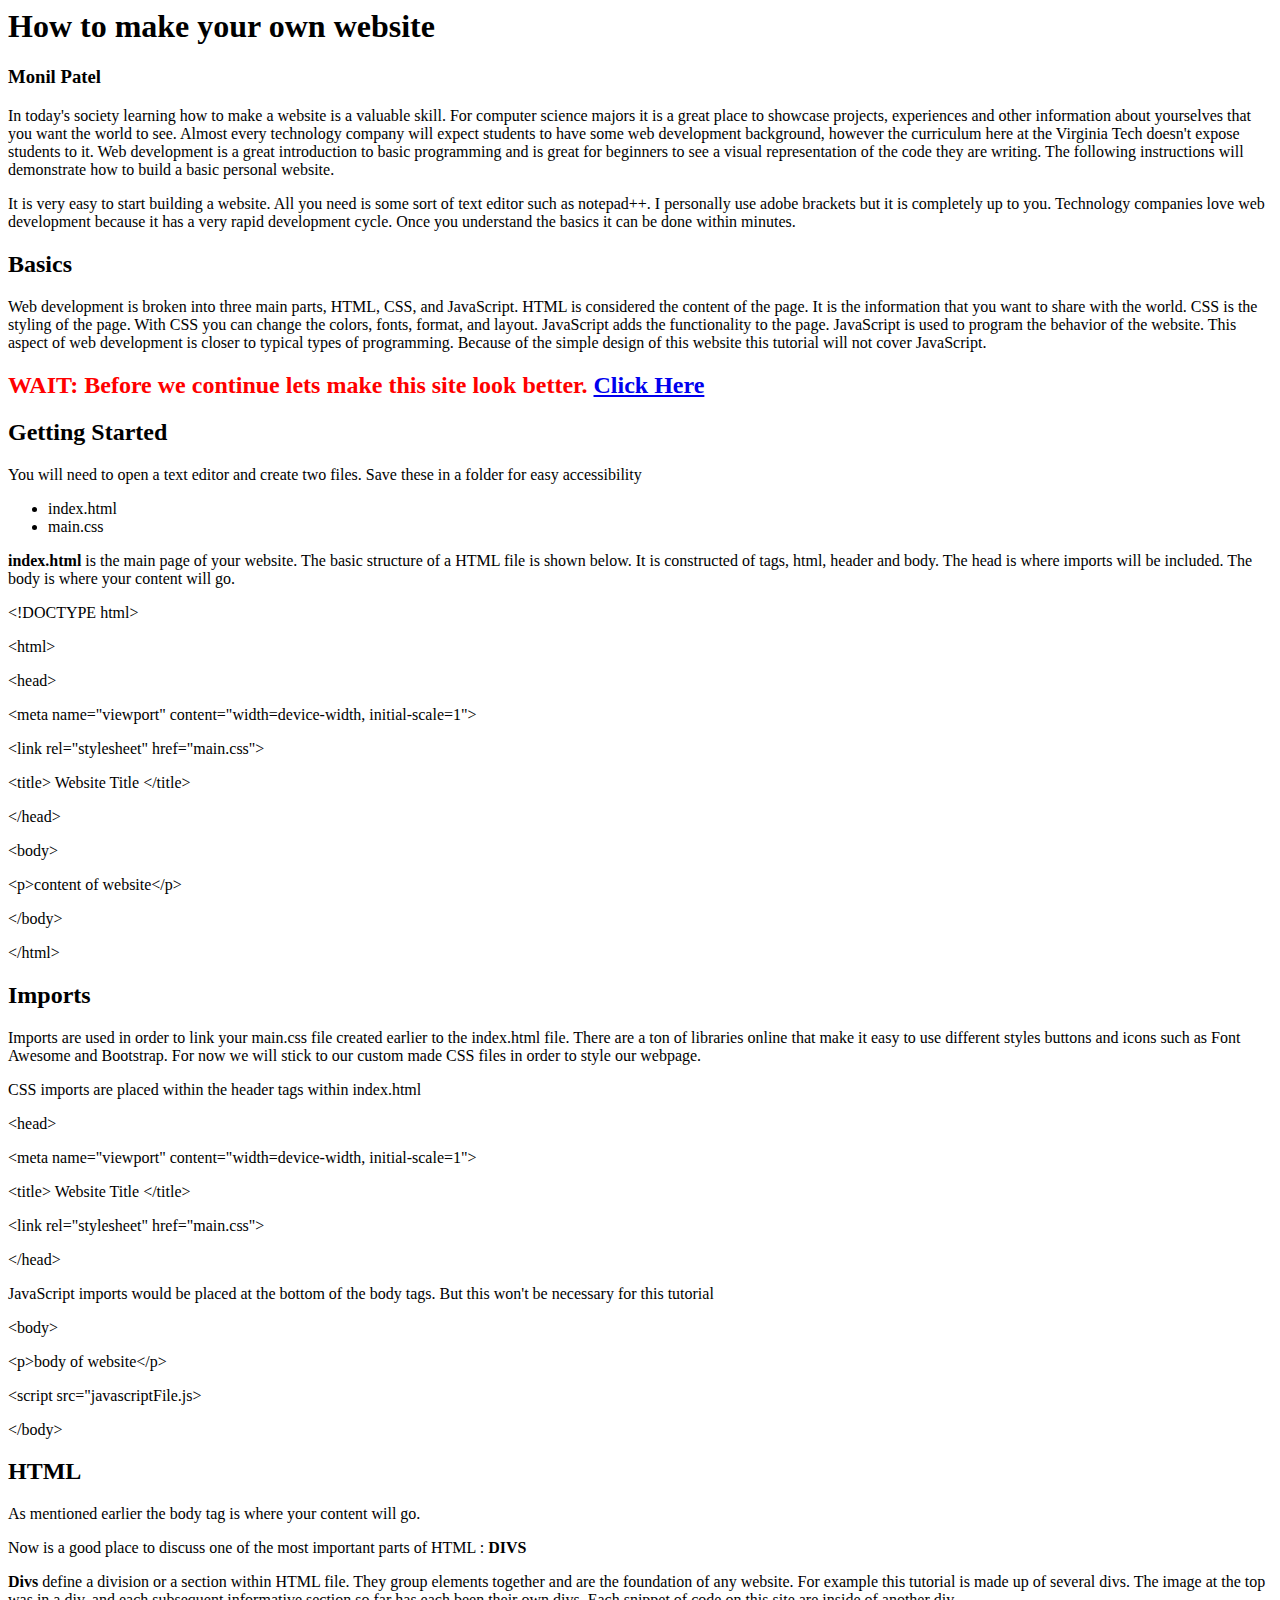
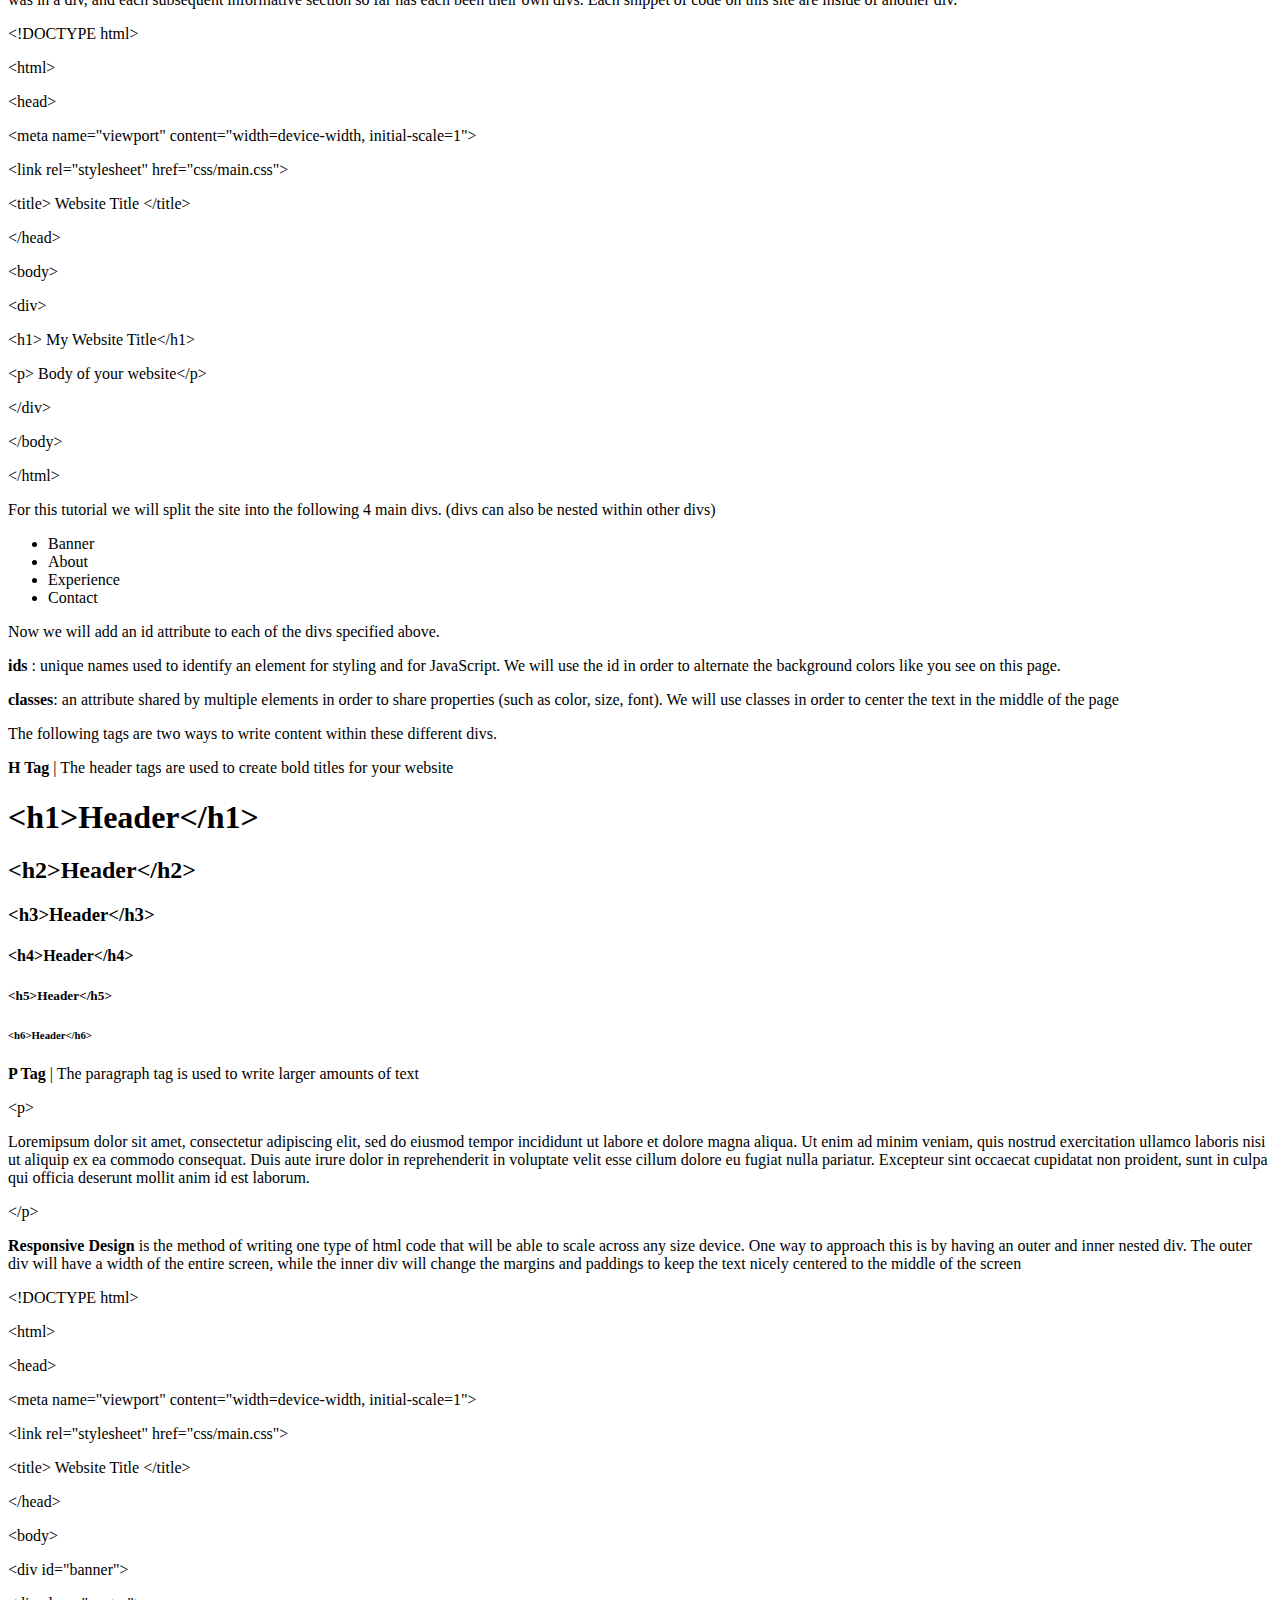
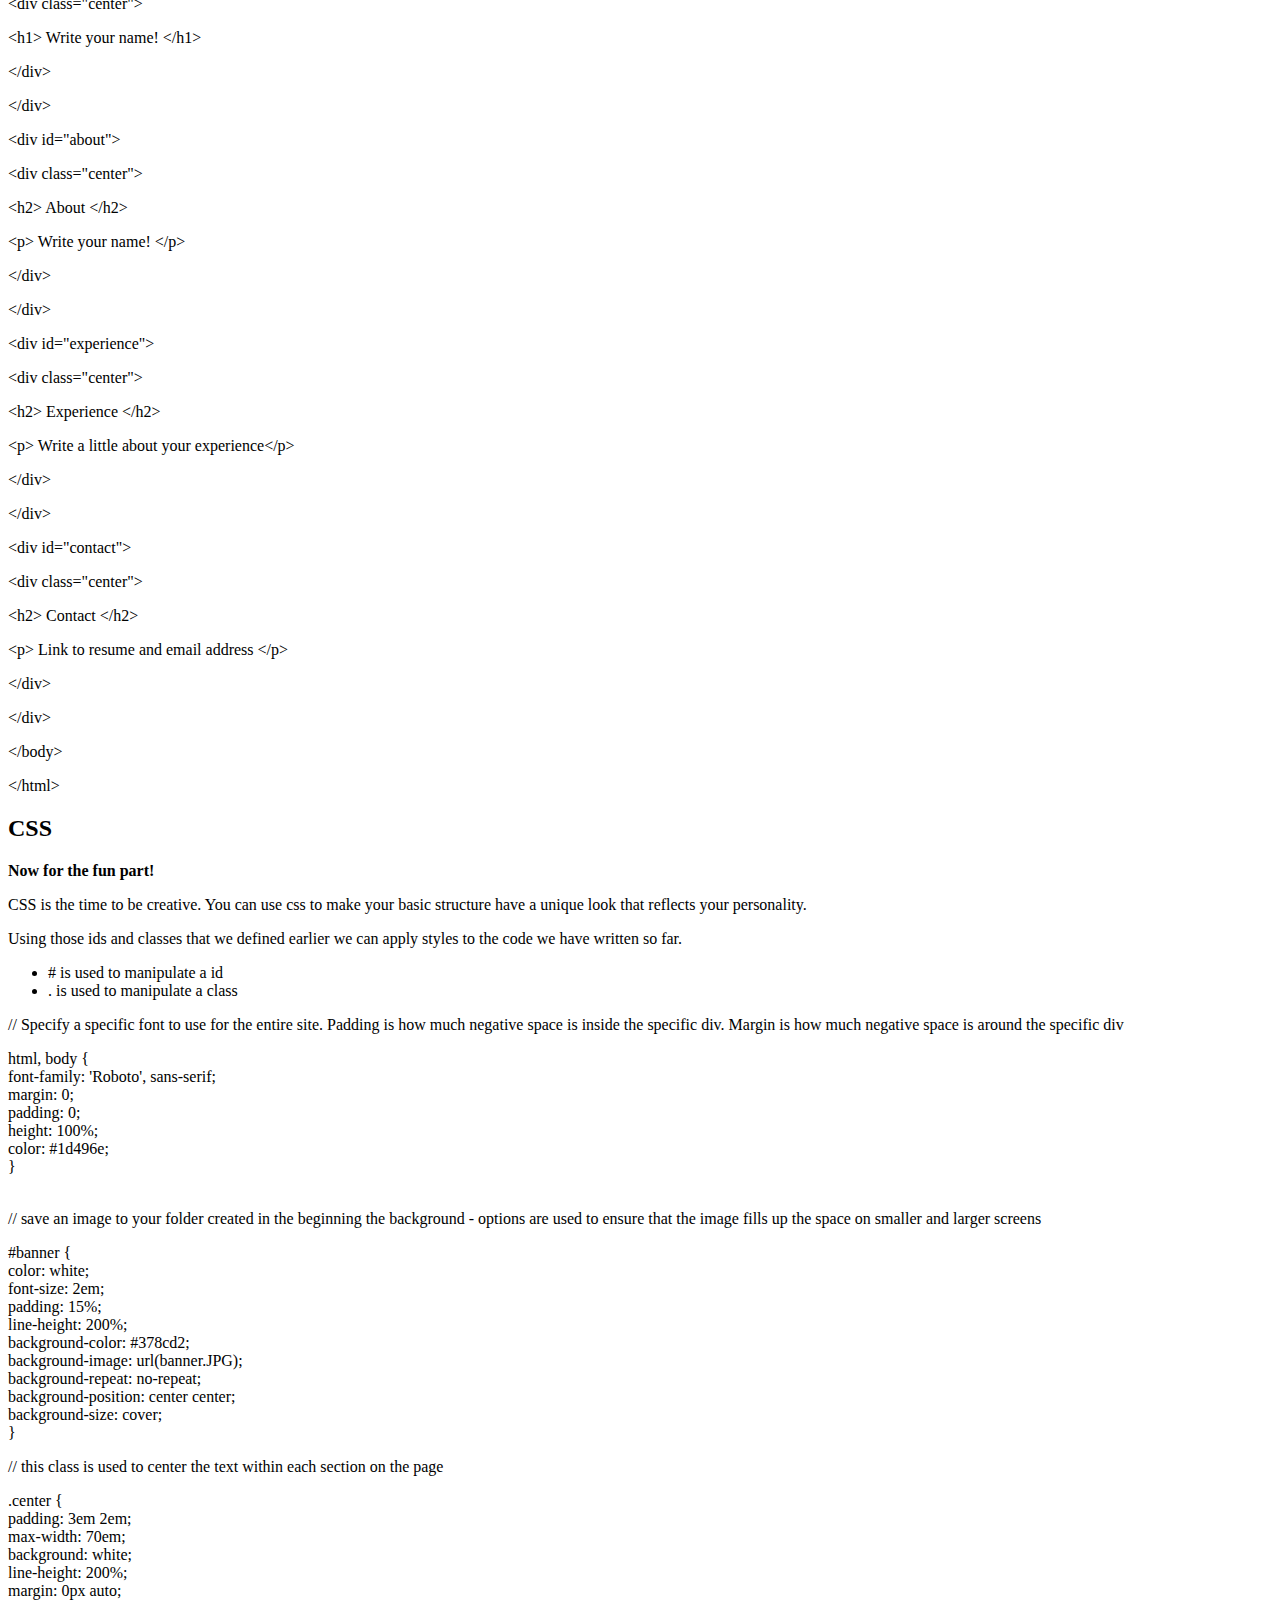
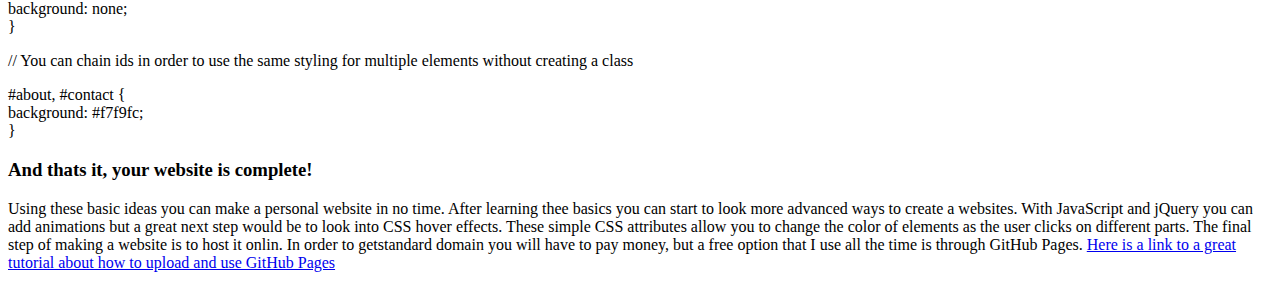
<file: index.html>
<html>

<head>
    <meta name="viewport" content="width=device-width, initial-scale=1">
<!--    <link rel="stylesheet" href="css/main.css">-->
</head>

<body>
    <div id="banner">
        <h1><b>How to make your own website</b></h1>
        <h3>Monil Patel</h3>
    </div>


    <div id="intro">
        <div class="center_content">

            <p>In today's society learning how to make a website is a valuable skill. For computer science majors it is a great place to showcase projects, experiences and other information about yourselves that you want the world to see. Almost every technology company will expect students to have some web development background, however the curriculum here at the Virginia Tech doesn't expose students to it. Web development is a great introduction to basic programming and is great for beginners to see a visual representation of the code they are writing. The following instructions will demonstrate how to build a basic personal website.
            </p>
            <p>It is very easy to start building a website. All you need is some sort of text editor such as notepad++. I personally use adobe brackets but it is completely up to you. Technology companies love web development because it has a very rapid development cycle. Once you understand the basics it can be done within minutes. </p>
        </div>
    </div>
    <div id="basics" class="content">
        <div class="center_content">
            <h2>Basics</h2>
            <p>Web development is broken into three main parts, HTML, CSS, and JavaScript. HTML is considered the content of the page. It is the information that you want to share with the world. CSS is the styling of the page. With CSS you can change the colors, fonts, format, and layout. JavaScript adds the functionality to the page. JavaScript is used to program the behavior of the website. This aspect of web development is closer to typical types of programming. Because of the simple design of this website this tutorial will not cover JavaScript.
            </p>
             <h2 style="color:red;" class="content">WAIT: Before we continue lets make this site look better. <a href="indexBetter.html#ugly_link">Click Here</a></h2>
        </div>

    </div>

    <div class="content" id="getting_started">
        <div class="center_content">
            <h2>Getting Started</h2>
            <p>You will need to open a text editor and create two files. Save these in a folder for easy accessibility</p>
            <ul>
                <li>index.html</li>
                <li>main.css</li>
            </ul>
            <p><b>index.html</b> is the main page of your website. The basic structure of a HTML file is shown below. It is constructed of tags, html, header and body. The head is where imports will be included. The body is where your content will go. </p>
            <div class="code">
                <p>&lt!DOCTYPE html&gt</p>
                <p>&lthtml&gt</p>
                <p class="indent">&lthead&gt</p>
                <p class="indent-2x">&ltmeta name="viewport" content="width=device-width, initial-scale=1"&gt</p>
                <p class="indent-2x">&ltlink rel="stylesheet" href="main.css"&gt</p>


                <p class="indent-2x">&lttitle&gt Website Title &lt/title&gt</p>
                <p class="indent">&lt/head&gt</p>
                <p class="indent">&ltbody&gt</p>
                <p class="indent-2x">&ltp&gtcontent of website&lt/p&gt</p>
                <p class="indent">&lt/body&gt</p>
                <p>&lt/html&gt</p>

            </div>
        </div>
    </div>
    <div id="imports" class="content">
        <div class="center_content">
            <h2>Imports</h2>
            <p>Imports are used in order to link your main.css file created earlier to the index.html file. There are a ton of libraries online that make it easy to use different styles buttons and icons such as Font Awesome and Bootstrap. For now we will stick to our custom made CSS files in order to style our webpage. </p>
            <p>CSS imports are placed within the header tags within index.html
            </p>
            <div class="code">
                <p>&lthead&gt</p>
                <p class="indent">&ltmeta name="viewport" content="width=device-width, initial-scale=1"&gt</p>
                <p class="indent">&lttitle&gt Website Title &lt/title&gt</p>

                <p class="indent">&ltlink rel="stylesheet" href="main.css"&gt</p>
                <p>&lt/head&gt</p>

            </div>
            <p>JavaScript imports would be placed at the bottom of the body tags. But this won't be necessary for this tutorial</p>
            <div class="code">
                <p>&ltbody&gt</p>
                <p class="indent">&ltp&gtbody of website&lt/p&gt</p>

                <p class="indent">&ltscript src="javascriptFile.js&gt</p>
                <p>&lt/body&gt</p>


            </div>
        </div>
    </div>
    <div id="html_info" class="content">
        <div class="center_content">
            <h2>HTML</h2>
            <p>As mentioned earlier the body tag is where your content will go. </p>
            <p> Now is a good place to discuss one of the most important parts of HTML : <b>DIVS</b></p>
            <p><b>Divs</b> define a division or a section within HTML file. They group elements together and are the foundation of any website. For example this tutorial is made up of several divs. The image at the top was in a div, and each subsequent informative section so far has each been their own divs. Each snippet of code on this site are inside of another div.</p>
            <div class="code">
                <p>&lt!DOCTYPE html&gt</p>
                <p>&lthtml&gt</p>
                <p class="indent">&lthead&gt</p>
                <p class="indent-2x">&ltmeta name="viewport" content="width=device-width, initial-scale=1"&gt</p>
                <p class="indent-2x">&ltlink rel="stylesheet" href="css/main.css"&gt</p>


                <p class="indent-2x">&lttitle&gt Website Title &lt/title&gt</p>
                <p class="indent">&lt/head&gt</p>
                <p class="indent">&ltbody&gt</p>
                <p class="indent-2x">&ltdiv&gt</p>

                <p class="indent-3x">&lth1&gt My Website Title&lt/h1&gt</p>
                <p class="indent-3x">&ltp&gt Body of your website&lt/p&gt</p>
                <p class="indent-2x">&lt/div&gt</p>
                <p class="indent">&lt/body&gt</p>
                <p>&lt/html&gt</p>

            </div>
            <p>For this tutorial we will split the site into the following 4 main divs. (divs can also be nested within other divs)</p>
            <ul>
                <li>Banner</li>
                <li>About</li>
                <li>Experience</li>
                <li>Contact</li>
            </ul>
            <p>Now we will add an id attribute to each of the divs specified above.</p>
            <div class="note">
                <p><b>ids</b> : unique names used to identify an element for styling and for JavaScript. We will use the id in order to alternate the background colors like you see on this page. </p>
                <p><b>classes</b>: an attribute shared by multiple elements in order to share properties (such as color, size, font). We will use classes in order to center the text in the middle of the page</p>

            </div>
            <p> The following tags are two ways to write content within these different divs. </p>
            <p><b>H Tag</b> | The header tags are used to create bold titles for your website </p>
            <div class="code">
                <h1>&lth1&gtHeader&lt/h1&gt</h1>
                <h2>&lth2&gtHeader&lt/h2&gt</h2>

                <h3>&lth3&gtHeader&lt/h3&gt</h3>

                <h4>&lth4&gtHeader&lt/h4&gt</h4>

                <h5>&lth5&gtHeader&lt/h5&gt</h5>
                <h6>&lth6&gtHeader&lt/h6&gt</h6>
            </div>
            <p><b>P Tag</b> | The paragraph tag is used to write larger amounts of text </p>
            <div class="code">
                <p>&ltp&gt</p>
                <p class="indent">Loremipsum dolor sit amet, consectetur adipiscing elit, sed do eiusmod tempor incididunt ut labore et dolore magna aliqua. Ut enim ad minim veniam, quis nostrud exercitation ullamco laboris nisi ut aliquip ex ea commodo consequat. Duis aute irure dolor in reprehenderit in voluptate velit esse cillum dolore eu fugiat nulla pariatur. Excepteur sint occaecat cupidatat non proident, sunt in culpa qui officia deserunt mollit anim id est laborum.
                </p>
                <p>&lt/p&gt</p>
            </div>
            <p><b>Responsive Design</b> is the method of writing one type of html code that will be able to scale across any size device. One way to approach this is by having an outer and inner nested div. The outer div will have a width of the entire screen, while the inner div will change the margins and paddings to keep the text nicely centered to the middle of the screen</p>

            <div class="code">
                <p>&lt!DOCTYPE html&gt</p>
                <p>&lthtml&gt</p>
                <p class="indent">&lthead&gt</p>
                <p class="indent-2x">&ltmeta name="viewport" content="width=device-width, initial-scale=1"&gt</p>
                <p class="indent-2x">&ltlink rel="stylesheet" href="css/main.css"&gt</p>


                <p class="indent-2x">&lttitle&gt Website Title &lt/title&gt</p>
                <p class="indent">&lt/head&gt</p>
                <p class="indent">&ltbody&gt</p>
                <p class="indent-2x">&ltdiv id="banner"&gt</p>
                <p class="indent-3x">&ltdiv class="center"&gt</p>
                <p class="indent-4x">&lth1&gt Write your name! &lt/h1&gt</p>

                <p class="indent-3x">&lt/div&gt</p>
                <p class="indent-2x">&lt/div&gt</p>
                <p class="indent-2x">&ltdiv id="about"&gt</p>
                <p class="indent-3x">&ltdiv class="center"&gt</p>
                <p class="indent-4x">&lth2&gt About &lt/h2&gt</p>
                <p class="indent-4x">&ltp&gt Write your name! &lt/p&gt</p>


                <p class="indent-3x">&lt/div&gt</p>
                <p class="indent-2x">&lt/div&gt</p>
                <p class="indent-2x">&ltdiv id="experience"&gt</p>
                <p class="indent-3x">&ltdiv class="center"&gt</p>
                <p class="indent-4x">&lth2&gt Experience &lt/h2&gt</p>
                <p class="indent-4x">&ltp&gt Write a little about your experience&lt/p&gt</p>

                <p class="indent-3x">&lt/div&gt</p>
                <p class="indent-2x">&lt/div&gt</p>
                <p class="indent-2x">&ltdiv id="contact"&gt</p>
                <p class="indent-3x">&ltdiv class="center"&gt</p>
                <p class="indent-4x">&lth2&gt Contact &lt/h2&gt</p>
                <p class="indent-4x">&ltp&gt Link to resume and email address &lt/p&gt</p>

                <p class="indent-3x">&lt/div&gt</p>
                <p class="indent-2x">&lt/div&gt</p>

                <p class="indent">&lt/body&gt</p>
                <p>&lt/html&gt</p>

            </div>


        </div>
    </div>

    <div class="center_content">
        <h2>CSS</h2>
        <p><b>Now for the fun part!</b></p>
        <p>CSS is the time to be creative. You can use css to make your basic structure have a unique look that reflects your personality. </p>
        <p>Using those ids and classes that we defined earlier we can apply styles to the code we have written so far. </p>
        <ul>
            <li># is used to manipulate a id</li>
            <li>. is used to manipulate a class</li>
        </ul>
        <div class="codecss">
            <p class="comments">// Specify a specific font to use for the entire site. Padding is how much negative space is inside the specific div. Margin is how much negative space is around the specific div</p>

            html, body {
            <br> font-family: 'Roboto', sans-serif;
            <br> margin: 0;
            <br> padding: 0;
            <br> height: 100%;
            <br> color: #1d496e;
            <br> }
            <br>

            <br>
            <p class="comments">// save an image to your folder created in the beginning the background - options are used to ensure that the image fills up the space on smaller and larger screens </p>

            #banner {
            <br> color: white;
            <br> font-size: 2em;
            <br> padding: 15%;
            <br> line-height: 200%;
            <br> background-color: #378cd2;
            <br> background-image: url(banner.JPG);
            <br> background-repeat: no-repeat;
            <br> background-position: center center;
            <br> background-size: cover;
            <br> }
            <br>

            <p class="comments"> // this class is used to center the text within each section on the page </p>
            .center {
            <br> padding: 3em 2em;
            <br> max-width: 70em;
            <br> background: white;
            <br> line-height: 200%;
            <br> margin: 0px auto;
            <br> background: none;
            <br> }
            <br>

            <p class="comments"> // You can chain ids in order to use the same styling for multiple elements without creating a class </p>
            #about, #contact {
            <br> background: #f7f9fc;
            <br> }
            <br>

        </div>

    </div>
    <div id="finish">
        <div class="center_content">
                 <h3>And thats it, your website is complete!</h3>
        <p>Using these basic ideas you can make a personal website in no time. After learning thee basics you can start to look more advanced ways to create a websites. With JavaScript and jQuery you can add animations but a great next step would be to look into CSS hover effects. These simple CSS attributes allow you to change the color of elements as the user clicks on different parts. The final step of making a website is to host it onlin. In order to getstandard domain you will have to pay money, but a free option that I use all the time is through GitHub Pages. 
        <a href="https://www.thinkful.com/learn/a-guide-to-using-github-pages"/>Here is a link to a great tutorial about how to upload and use GitHub Pages </a>
        </p>
        </div>
    </div>
    
  

</body>

</html>
</file>
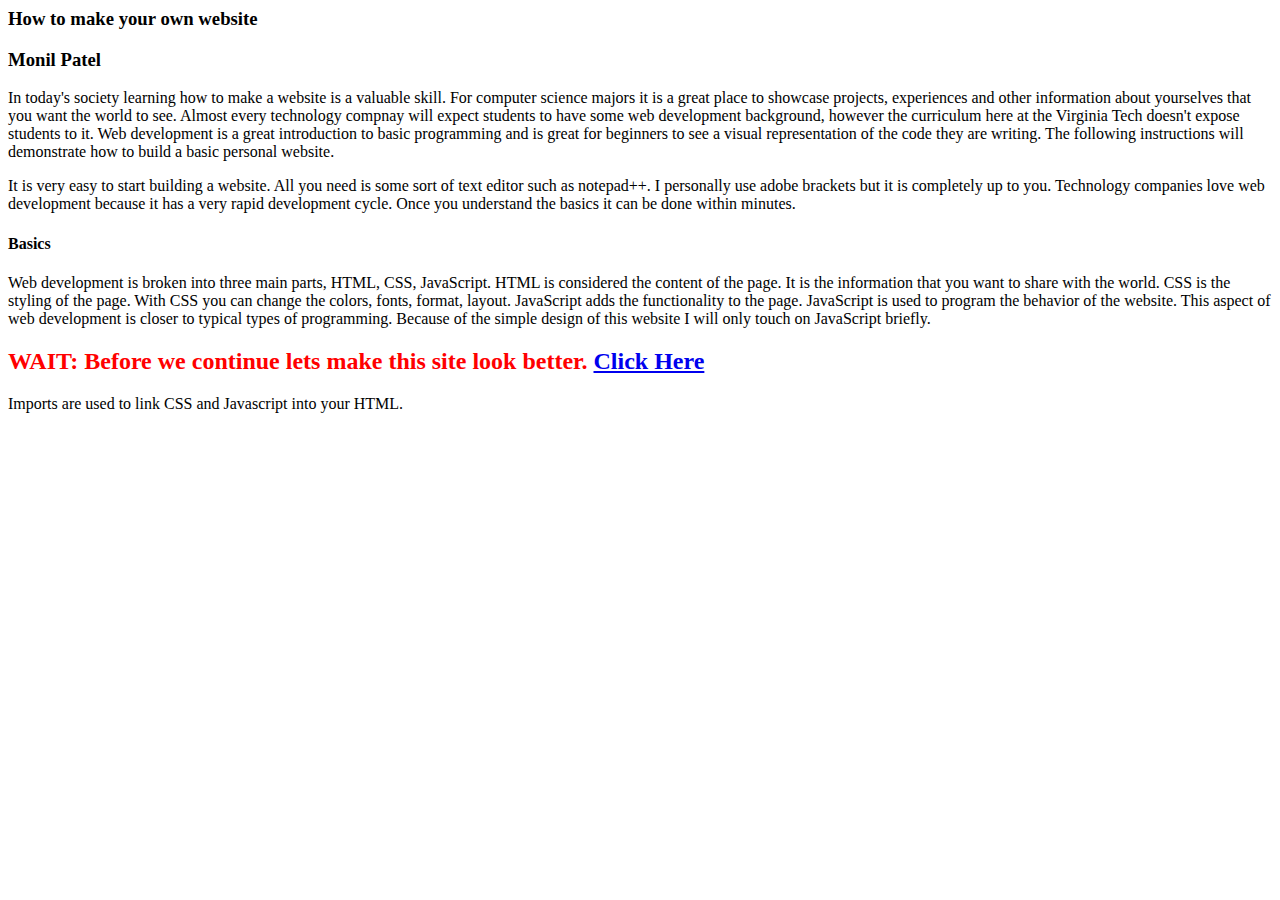
<file: website instruction/index.html>
<html>

<head>
</head>

<body>
    <h3><b>How to make your own website</b></h3>
    <h3>Monil Patel</h3>

    <div id="intro">
        <p>In today's society learning how to make a website is a valuable skill. For computer science majors it is a great place to showcase projects, experiences and other information about yourselves that you want the world to see. Almost every technology compnay will expect students to have some web development background, however the curriculum here at the Virginia Tech doesn't expose students to it. Web development is a great introduction to basic programming and is great for beginners to see a visual representation of the code they are writing. The following instructions will demonstrate how to build a basic personal website. </p>
    </div>
    <div id="tools">
        <p>It is very easy to start building a website. All you need is some sort of text editor such as notepad++. I personally use adobe brackets but it is completely up to you. Technology companies love web development because it has a very rapid development cycle. Once you understand the basics it can be done within minutes. </p>

    </div>
    <div id="basics">
        <h4>Basics</h4>
        <p>Web development is broken into three main parts, HTML, CSS, JavaScript. HTML is considered the content of the page. It is the information that you want to share with the world. CSS is the styling of the page. With CSS you can change the colors, fonts, format, layout. JavaScript adds the functionality to the page. JavaScript is used to program the behavior of the website. This aspect of web development is closer to typical types of programming. Because of the simple design of this website I will only touch on JavaScript briefly.
<!--            <img id="code_type" src="css/html_css_javascript.png">-->
        </p>
    </div>
    
    <h2 style="color:red;" class="content">WAIT: Before we continue lets make this site look better. <a href="indexBetter.html#ugly_link">Click Here</a></h2>
    <div id="imports">
        <p>Imports are used to link CSS and Javascript into your HTML. </p>
    </div>

</body>

</html>
</file>
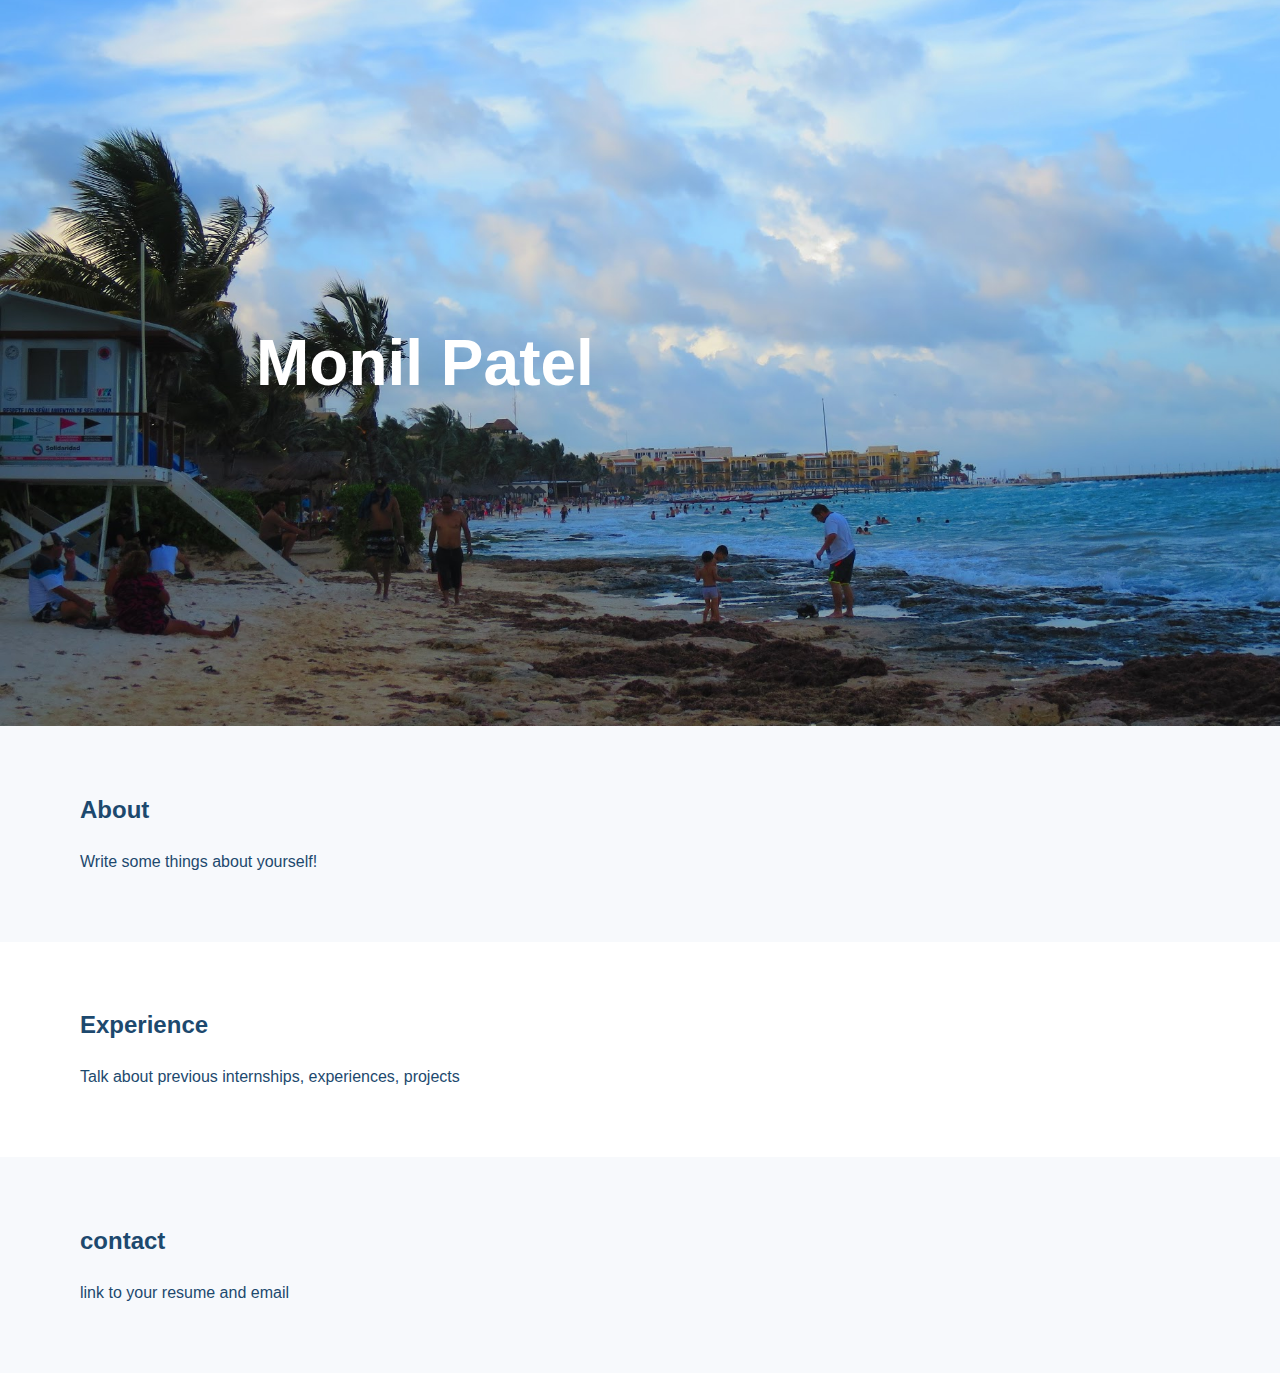
<file: follow.html>
<!DOCTYPE html>

<html>

<head>

    <meta name="viewport" content="width=device-width, initial-scale=1">

    <link rel="stylesheet" href="css/main2.css">

    <title> Website Title </title>

</head>

<body>

    <div id="banner">

        <div class="center">
            <h1>Monil Patel</h1>
        </div>

    </div>

    <div id="about">

        <div class="center">
            <h2>About</h2>
            <p>Write some things about yourself!</p>

        </div>

    </div>

    <div id="experience">

        <div class="center">
            <h2>Experience</h2>
            <p>Talk about previous internships, experiences, projects</p>

        </div>

    </div>

    <div id="contact">

        <div class="center">
            <h2>contact</h2>
            <p>link to your resume and email</p>

        </div>

    </div>

</body>

</html>
</file>
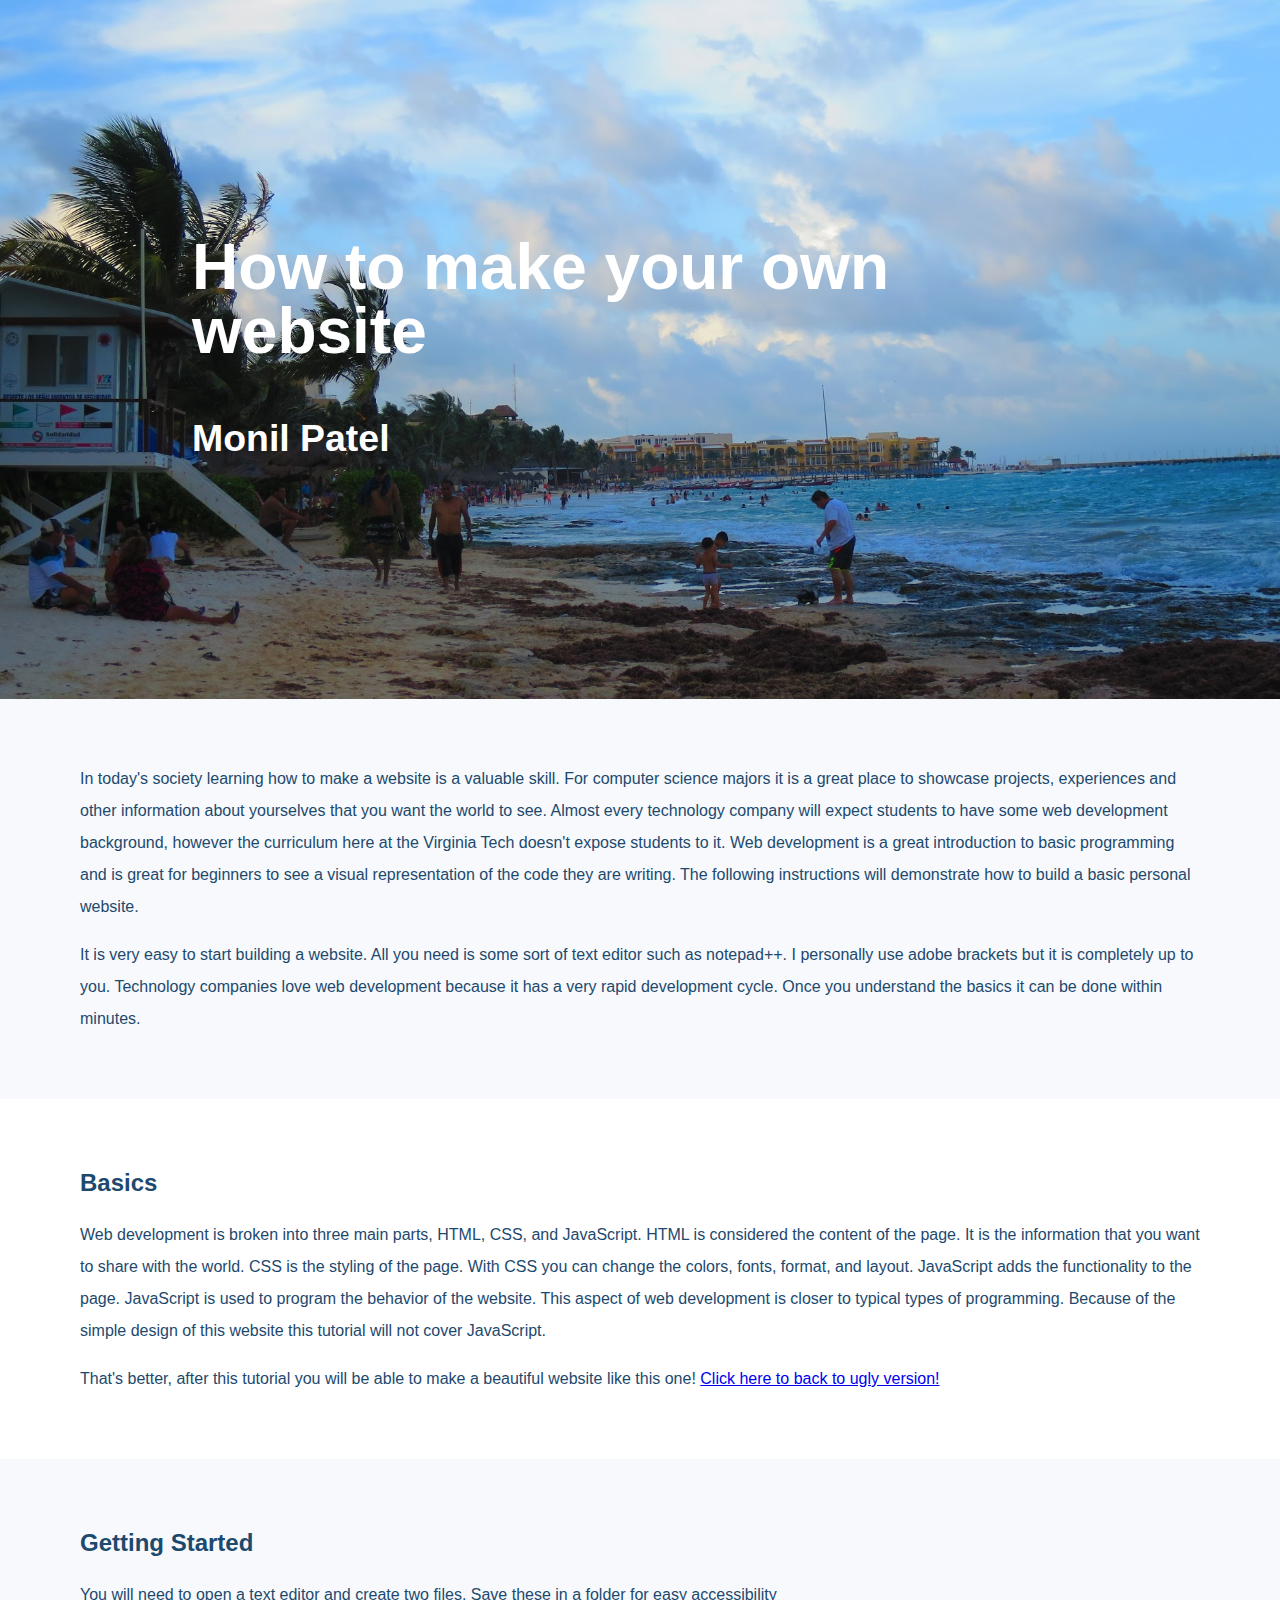
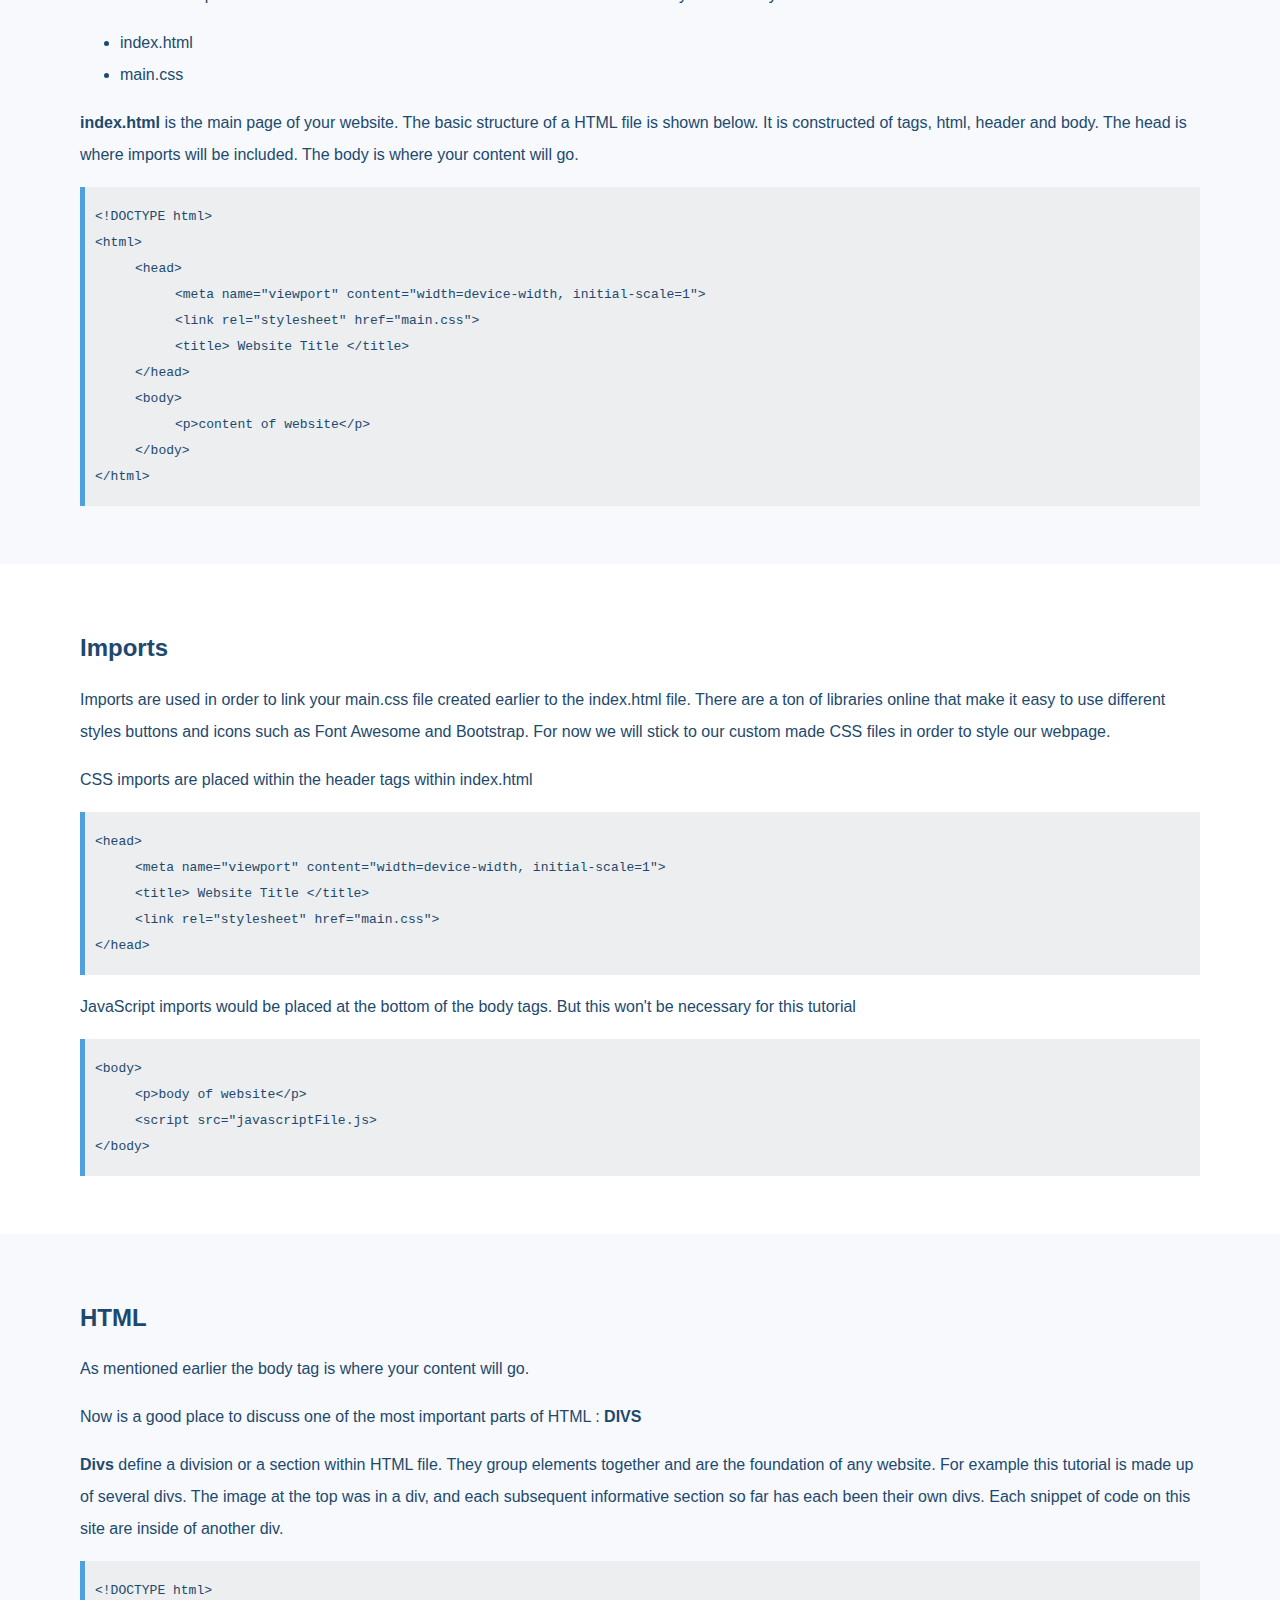
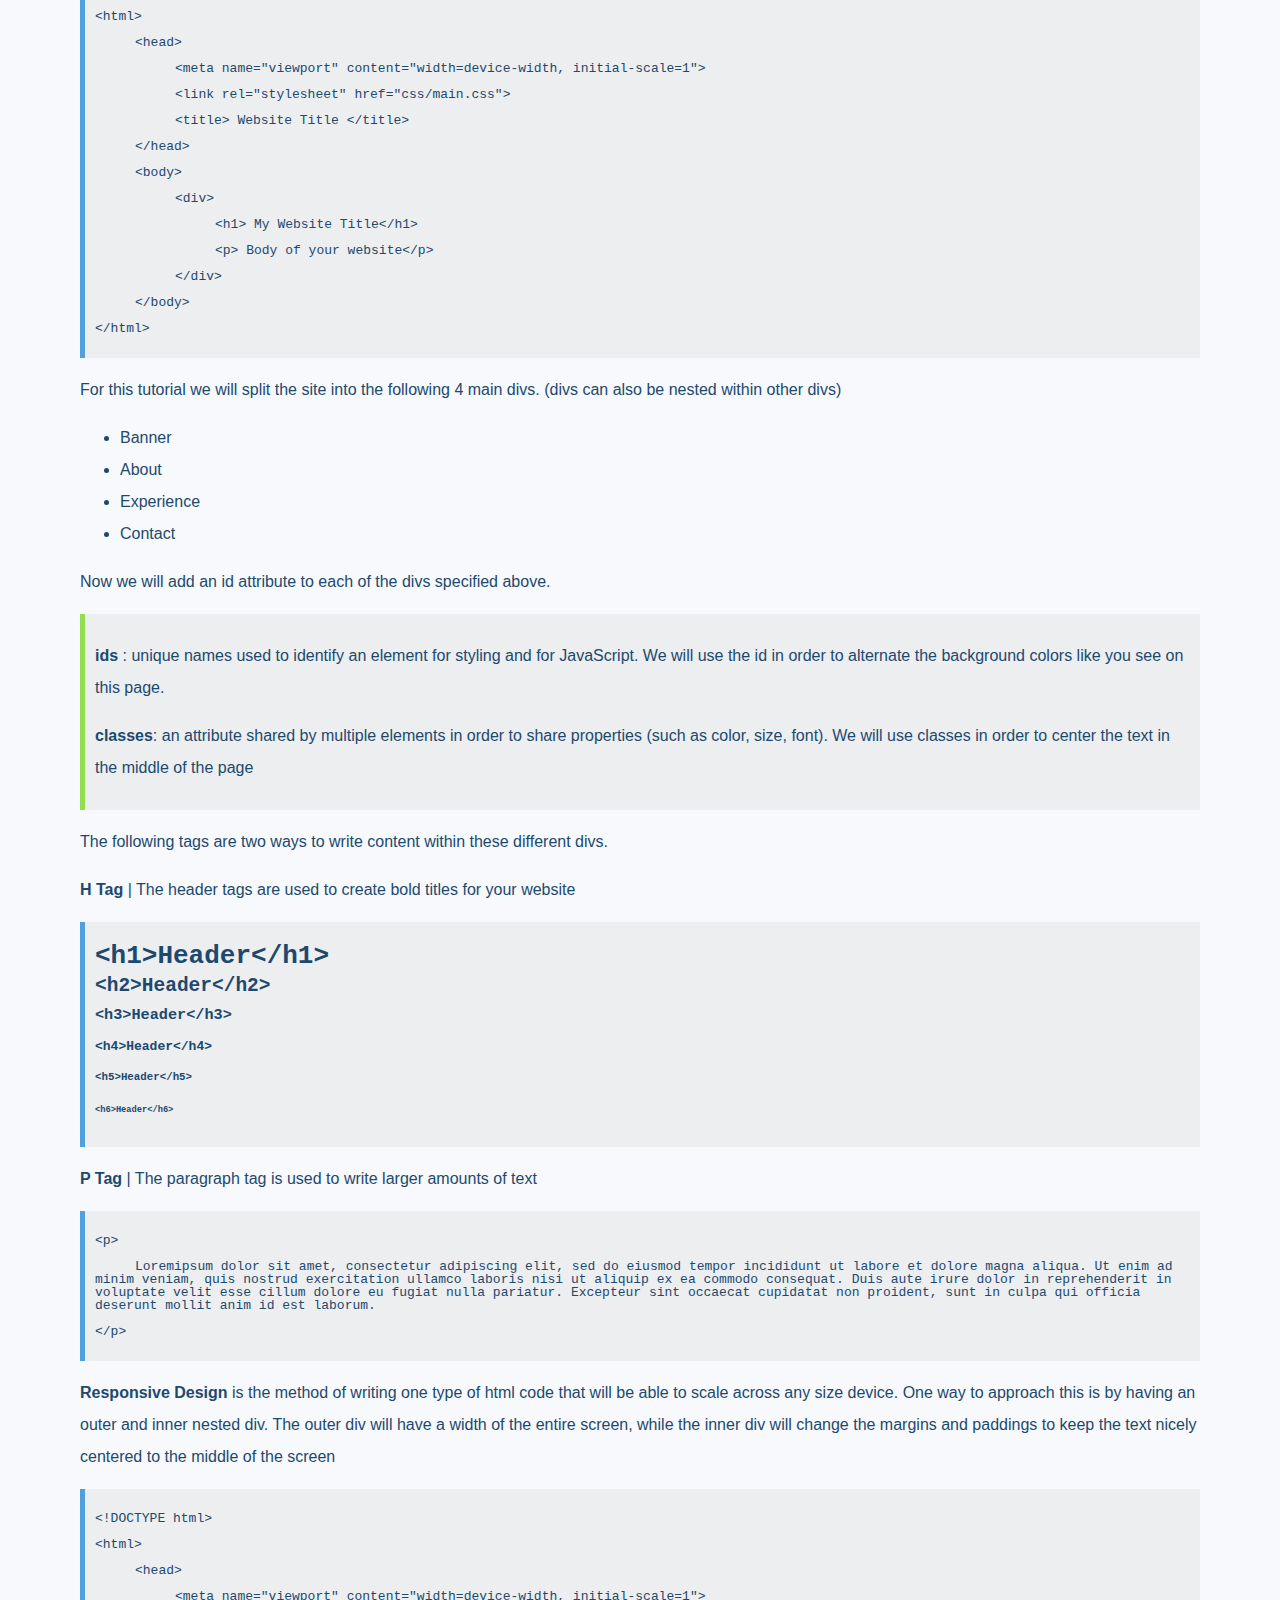
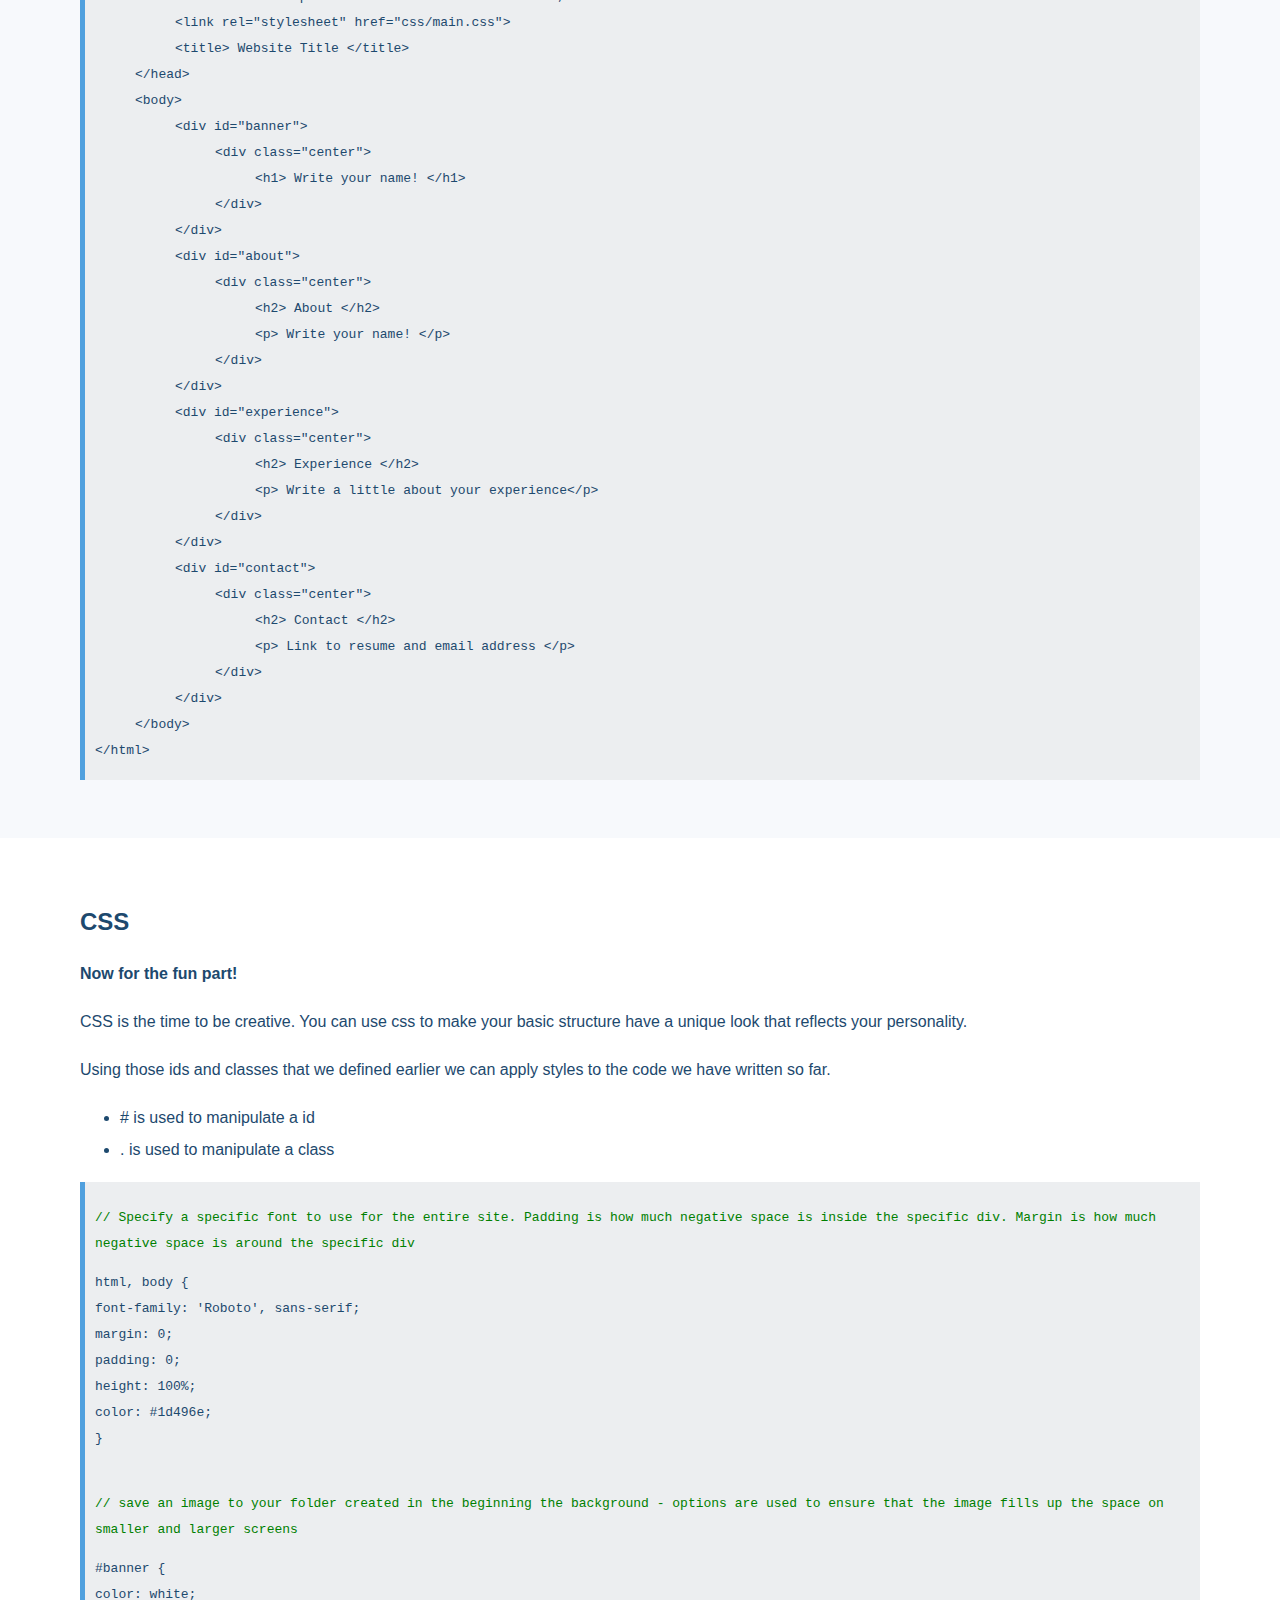
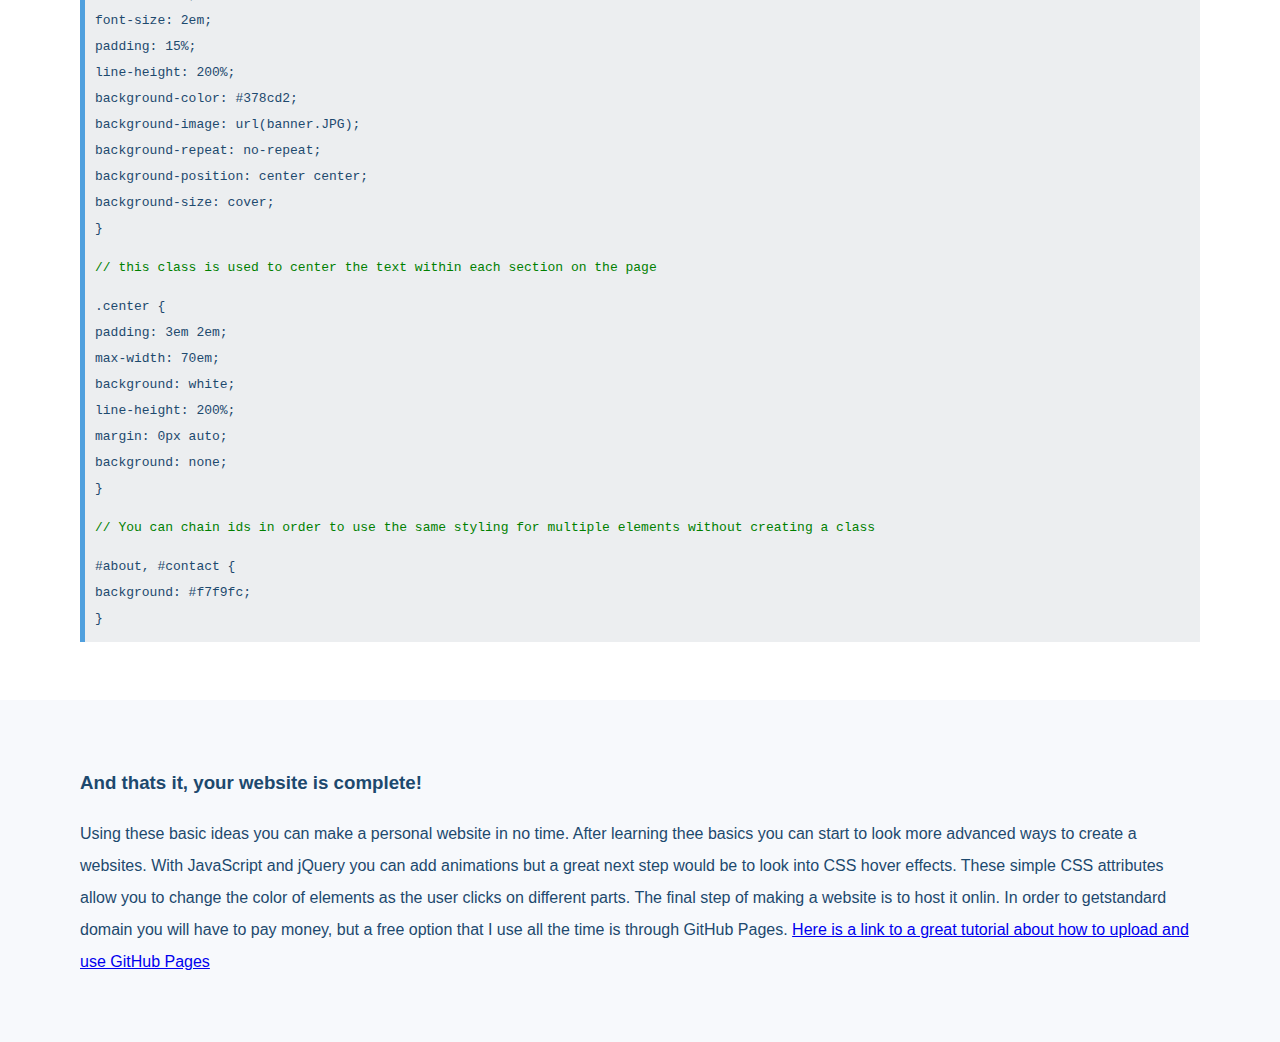
<file: indexBetter.html>
<html>

<head>
    <meta name="viewport" content="width=device-width, initial-scale=1">
    <link rel="stylesheet" href="css/main.css">
</head>

<body>
    <div id="banner">
        <h1><b>How to make your own website</b></h1>
        <h3>Monil Patel</h3>
    </div>


    <div id="intro">
        <div class="center_content">

            <p>In today's society learning how to make a website is a valuable skill. For computer science majors it is a great place to showcase projects, experiences and other information about yourselves that you want the world to see. Almost every technology company will expect students to have some web development background, however the curriculum here at the Virginia Tech doesn't expose students to it. Web development is a great introduction to basic programming and is great for beginners to see a visual representation of the code they are writing. The following instructions will demonstrate how to build a basic personal website.
            </p>
            <p>It is very easy to start building a website. All you need is some sort of text editor such as notepad++. I personally use adobe brackets but it is completely up to you. Technology companies love web development because it has a very rapid development cycle. Once you understand the basics it can be done within minutes. </p>
        </div>
    </div>
    <div id="basics" class="content">
        <div class="center_content">
            <h2>Basics</h2>
            <p>Web development is broken into three main parts, HTML, CSS, and JavaScript. HTML is considered the content of the page. It is the information that you want to share with the world. CSS is the styling of the page. With CSS you can change the colors, fonts, format, and layout. JavaScript adds the functionality to the page. JavaScript is used to program the behavior of the website. This aspect of web development is closer to typical types of programming. Because of the simple design of this website this tutorial will not cover JavaScript.
            </p>
            <p>That's better, after this tutorial you will be able to make a beautiful website like this one! <a href="index.html">Click here to back to ugly version!</a></p>
        </div>

    </div>

    <div class="content" id="getting_started">
        <div class="center_content">
            <h2>Getting Started</h2>
            <p>You will need to open a text editor and create two files. Save these in a folder for easy accessibility</p>
            <ul>
                <li>index.html</li>
                <li>main.css</li>
            </ul>
            <p><b>index.html</b> is the main page of your website. The basic structure of a HTML file is shown below. It is constructed of tags, html, header and body. The head is where imports will be included. The body is where your content will go. </p>
            <div class="code">
                <p>&lt!DOCTYPE html&gt</p>
                <p>&lthtml&gt</p>
                <p class="indent">&lthead&gt</p>
                <p class="indent-2x">&ltmeta name="viewport" content="width=device-width, initial-scale=1"&gt</p>
                <p class="indent-2x">&ltlink rel="stylesheet" href="main.css"&gt</p>


                <p class="indent-2x">&lttitle&gt Website Title &lt/title&gt</p>
                <p class="indent">&lt/head&gt</p>
                <p class="indent">&ltbody&gt</p>
                <p class="indent-2x">&ltp&gtcontent of website&lt/p&gt</p>
                <p class="indent">&lt/body&gt</p>
                <p>&lt/html&gt</p>

            </div>
        </div>
    </div>
    <div id="imports" class="content">
        <div class="center_content">
            <h2>Imports</h2>
            <p>Imports are used in order to link your main.css file created earlier to the index.html file. There are a ton of libraries online that make it easy to use different styles buttons and icons such as Font Awesome and Bootstrap. For now we will stick to our custom made CSS files in order to style our webpage. </p>
            <p>CSS imports are placed within the header tags within index.html
            </p>
            <div class="code">
                <p>&lthead&gt</p>
                <p class="indent">&ltmeta name="viewport" content="width=device-width, initial-scale=1"&gt</p>
                <p class="indent">&lttitle&gt Website Title &lt/title&gt</p>

                <p class="indent">&ltlink rel="stylesheet" href="main.css"&gt</p>
                <p>&lt/head&gt</p>

            </div>
            <p>JavaScript imports would be placed at the bottom of the body tags. But this won't be necessary for this tutorial</p>
            <div class="code">
                <p>&ltbody&gt</p>
                <p class="indent">&ltp&gtbody of website&lt/p&gt</p>

                <p class="indent">&ltscript src="javascriptFile.js&gt</p>
                <p>&lt/body&gt</p>


            </div>
        </div>
    </div>
    <div id="html_info" class="content">
        <div class="center_content">
            <h2>HTML</h2>
            <p>As mentioned earlier the body tag is where your content will go. </p>
            <p> Now is a good place to discuss one of the most important parts of HTML : <b>DIVS</b></p>
            <p><b>Divs</b> define a division or a section within HTML file. They group elements together and are the foundation of any website. For example this tutorial is made up of several divs. The image at the top was in a div, and each subsequent informative section so far has each been their own divs. Each snippet of code on this site are inside of another div.</p>
            <div class="code">
                <p>&lt!DOCTYPE html&gt</p>
                <p>&lthtml&gt</p>
                <p class="indent">&lthead&gt</p>
                <p class="indent-2x">&ltmeta name="viewport" content="width=device-width, initial-scale=1"&gt</p>
                <p class="indent-2x">&ltlink rel="stylesheet" href="css/main.css"&gt</p>


                <p class="indent-2x">&lttitle&gt Website Title &lt/title&gt</p>
                <p class="indent">&lt/head&gt</p>
                <p class="indent">&ltbody&gt</p>
                <p class="indent-2x">&ltdiv&gt</p>

                <p class="indent-3x">&lth1&gt My Website Title&lt/h1&gt</p>
                <p class="indent-3x">&ltp&gt Body of your website&lt/p&gt</p>
                <p class="indent-2x">&lt/div&gt</p>
                <p class="indent">&lt/body&gt</p>
                <p>&lt/html&gt</p>

            </div>
            <p>For this tutorial we will split the site into the following 4 main divs. (divs can also be nested within other divs)</p>
            <ul>
                <li>Banner</li>
                <li>About</li>
                <li>Experience</li>
                <li>Contact</li>
            </ul>
            <p>Now we will add an id attribute to each of the divs specified above.</p>
            <div class="note">
                <p><b>ids</b> : unique names used to identify an element for styling and for JavaScript. We will use the id in order to alternate the background colors like you see on this page. </p>
                <p><b>classes</b>: an attribute shared by multiple elements in order to share properties (such as color, size, font). We will use classes in order to center the text in the middle of the page</p>

            </div>
            <p> The following tags are two ways to write content within these different divs. </p>
            <p><b>H Tag</b> | The header tags are used to create bold titles for your website </p>
            <div class="code">
                <h1>&lth1&gtHeader&lt/h1&gt</h1>
                <h2>&lth2&gtHeader&lt/h2&gt</h2>

                <h3>&lth3&gtHeader&lt/h3&gt</h3>

                <h4>&lth4&gtHeader&lt/h4&gt</h4>

                <h5>&lth5&gtHeader&lt/h5&gt</h5>
                <h6>&lth6&gtHeader&lt/h6&gt</h6>
            </div>
            <p><b>P Tag</b> | The paragraph tag is used to write larger amounts of text </p>
            <div class="code">
                <p>&ltp&gt</p>
                <p class="indent">Loremipsum dolor sit amet, consectetur adipiscing elit, sed do eiusmod tempor incididunt ut labore et dolore magna aliqua. Ut enim ad minim veniam, quis nostrud exercitation ullamco laboris nisi ut aliquip ex ea commodo consequat. Duis aute irure dolor in reprehenderit in voluptate velit esse cillum dolore eu fugiat nulla pariatur. Excepteur sint occaecat cupidatat non proident, sunt in culpa qui officia deserunt mollit anim id est laborum.
                </p>
                <p>&lt/p&gt</p>
            </div>
            <p><b>Responsive Design</b> is the method of writing one type of html code that will be able to scale across any size device. One way to approach this is by having an outer and inner nested div. The outer div will have a width of the entire screen, while the inner div will change the margins and paddings to keep the text nicely centered to the middle of the screen</p>

            <div class="code">
                <p>&lt!DOCTYPE html&gt</p>
                <p>&lthtml&gt</p>
                <p class="indent">&lthead&gt</p>
                <p class="indent-2x">&ltmeta name="viewport" content="width=device-width, initial-scale=1"&gt</p>
                <p class="indent-2x">&ltlink rel="stylesheet" href="css/main.css"&gt</p>


                <p class="indent-2x">&lttitle&gt Website Title &lt/title&gt</p>
                <p class="indent">&lt/head&gt</p>
                <p class="indent">&ltbody&gt</p>
                <p class="indent-2x">&ltdiv id="banner"&gt</p>
                <p class="indent-3x">&ltdiv class="center"&gt</p>
                <p class="indent-4x">&lth1&gt Write your name! &lt/h1&gt</p>

                <p class="indent-3x">&lt/div&gt</p>
                <p class="indent-2x">&lt/div&gt</p>
                <p class="indent-2x">&ltdiv id="about"&gt</p>
                <p class="indent-3x">&ltdiv class="center"&gt</p>
                <p class="indent-4x">&lth2&gt About &lt/h2&gt</p>
                <p class="indent-4x">&ltp&gt Write your name! &lt/p&gt</p>


                <p class="indent-3x">&lt/div&gt</p>
                <p class="indent-2x">&lt/div&gt</p>
                <p class="indent-2x">&ltdiv id="experience"&gt</p>
                <p class="indent-3x">&ltdiv class="center"&gt</p>
                <p class="indent-4x">&lth2&gt Experience &lt/h2&gt</p>
                <p class="indent-4x">&ltp&gt Write a little about your experience&lt/p&gt</p>

                <p class="indent-3x">&lt/div&gt</p>
                <p class="indent-2x">&lt/div&gt</p>
                <p class="indent-2x">&ltdiv id="contact"&gt</p>
                <p class="indent-3x">&ltdiv class="center"&gt</p>
                <p class="indent-4x">&lth2&gt Contact &lt/h2&gt</p>
                <p class="indent-4x">&ltp&gt Link to resume and email address &lt/p&gt</p>

                <p class="indent-3x">&lt/div&gt</p>
                <p class="indent-2x">&lt/div&gt</p>

                <p class="indent">&lt/body&gt</p>
                <p>&lt/html&gt</p>

            </div>


        </div>
    </div>

    <div class="center_content">
        <h2>CSS</h2>
        <p><b>Now for the fun part!</b></p>
        <p>CSS is the time to be creative. You can use css to make your basic structure have a unique look that reflects your personality. </p>
        <p>Using those ids and classes that we defined earlier we can apply styles to the code we have written so far. </p>
        <ul>
            <li># is used to manipulate a id</li>
            <li>. is used to manipulate a class</li>
        </ul>
        <div class="codecss">
            <p class="comments">// Specify a specific font to use for the entire site. Padding is how much negative space is inside the specific div. Margin is how much negative space is around the specific div</p>

            html, body {
            <br> font-family: 'Roboto', sans-serif;
            <br> margin: 0;
            <br> padding: 0;
            <br> height: 100%;
            <br> color: #1d496e;
            <br> }
            <br>

            <br>
            <p class="comments">// save an image to your folder created in the beginning the background - options are used to ensure that the image fills up the space on smaller and larger screens </p>

            #banner {
            <br> color: white;
            <br> font-size: 2em;
            <br> padding: 15%;
            <br> line-height: 200%;
            <br> background-color: #378cd2;
            <br> background-image: url(banner.JPG);
            <br> background-repeat: no-repeat;
            <br> background-position: center center;
            <br> background-size: cover;
            <br> }
            <br>

            <p class="comments"> // this class is used to center the text within each section on the page </p>
            .center {
            <br> padding: 3em 2em;
            <br> max-width: 70em;
            <br> background: white;
            <br> line-height: 200%;
            <br> margin: 0px auto;
            <br> background: none;
            <br> }
            <br>

            <p class="comments"> // You can chain ids in order to use the same styling for multiple elements without creating a class </p>
            #about, #contact {
            <br> background: #f7f9fc;
            <br> }
            <br>

        </div>

    </div>
    <div id="finish">
        <div class="center_content">
                 <h3>And thats it, your website is complete!</h3>
        <p>Using these basic ideas you can make a personal website in no time. After learning thee basics you can start to look more advanced ways to create a websites. With JavaScript and jQuery you can add animations but a great next step would be to look into CSS hover effects. These simple CSS attributes allow you to change the color of elements as the user clicks on different parts. The final step of making a website is to host it onlin. In order to getstandard domain you will have to pay money, but a free option that I use all the time is through GitHub Pages. 
        <a href="https://www.thinkful.com/learn/a-guide-to-using-github-pages"/>Here is a link to a great tutorial about how to upload and use GitHub Pages </a>
        </p>
        </div>
    </div>
    
  

</body>

</html>
</file>
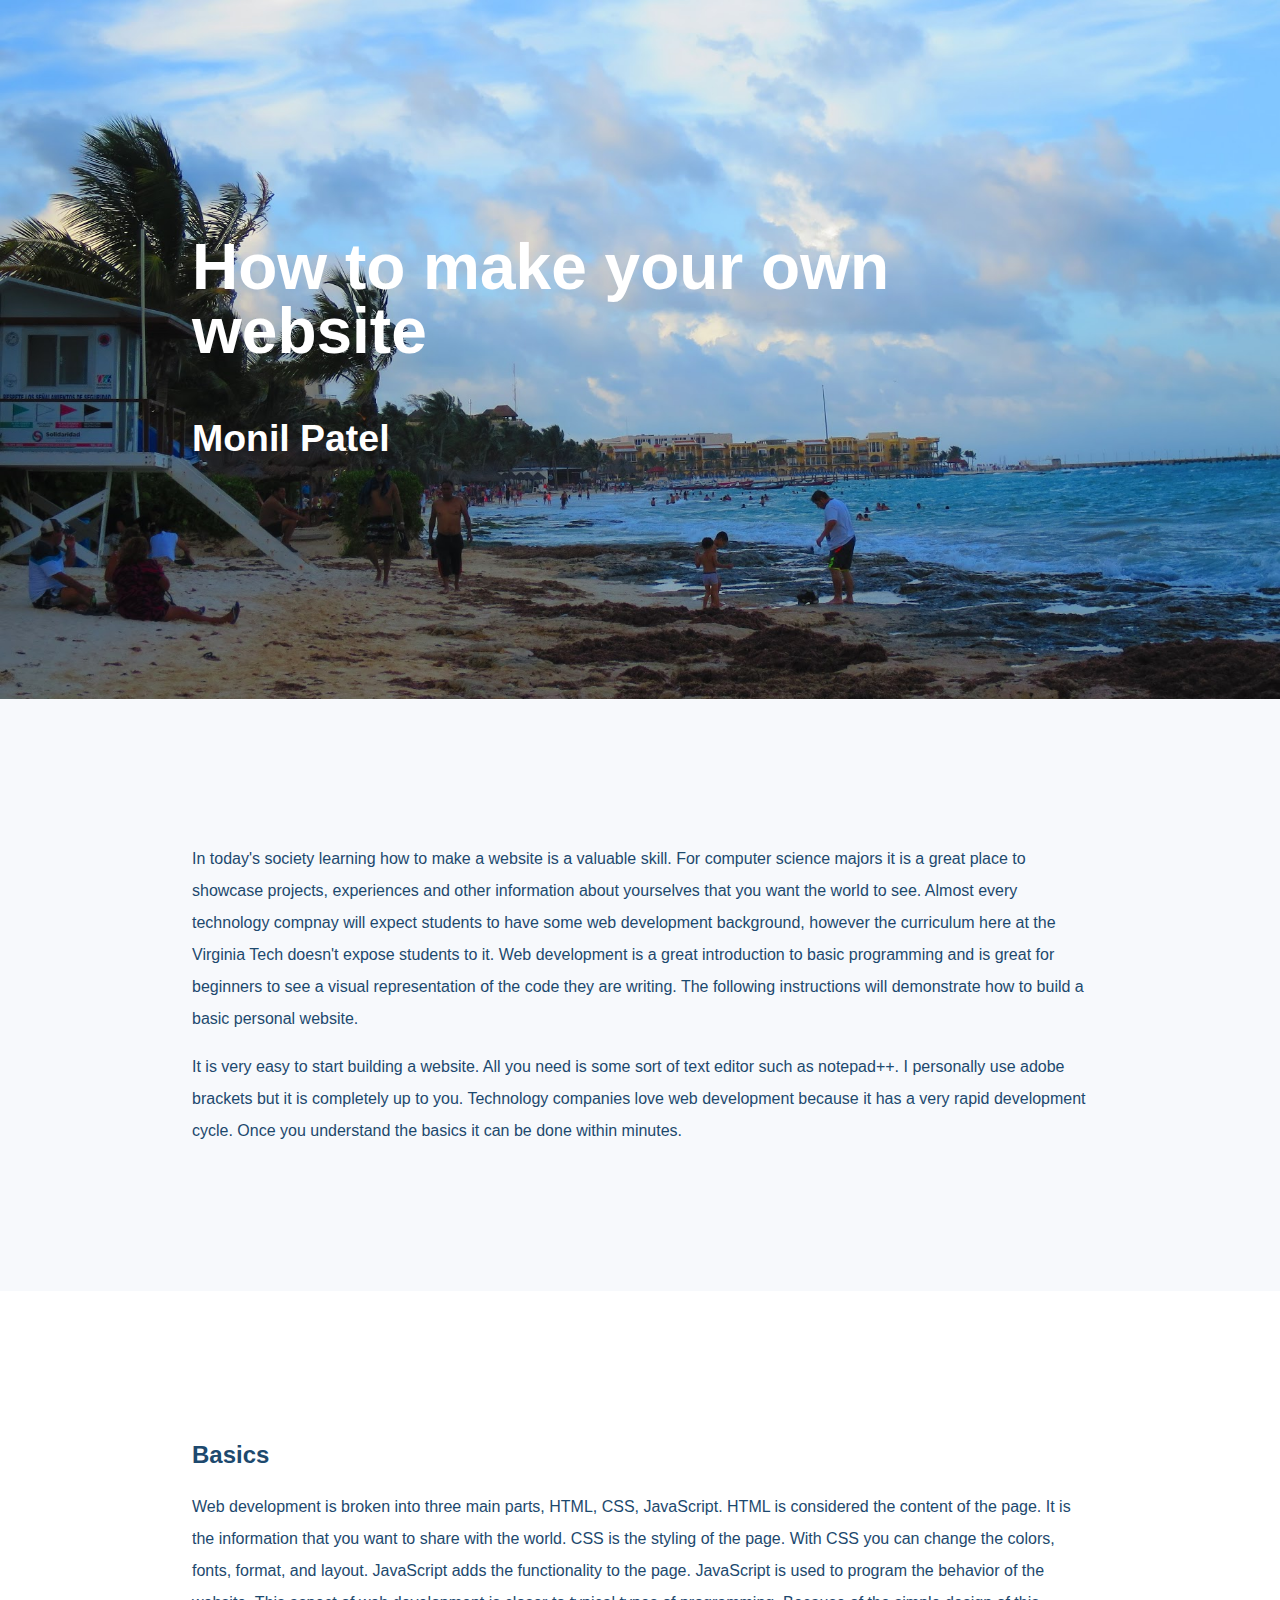
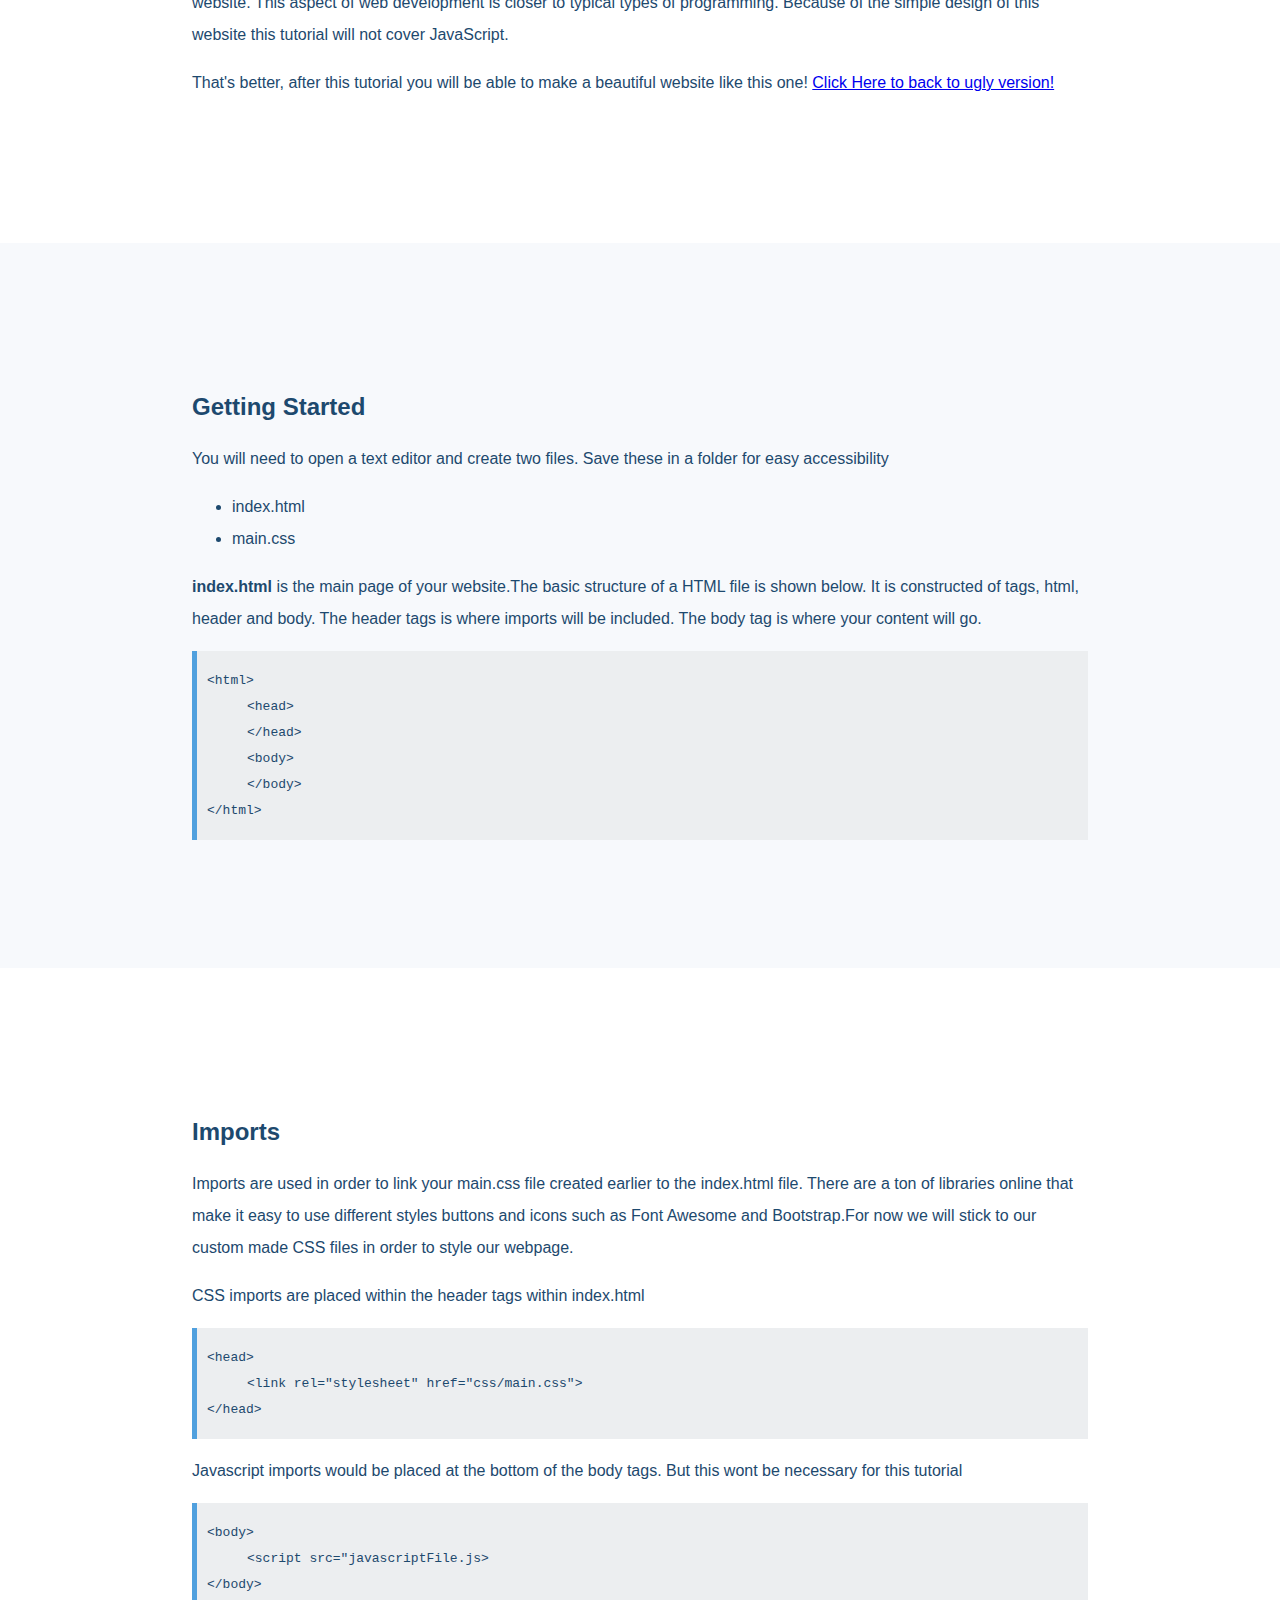
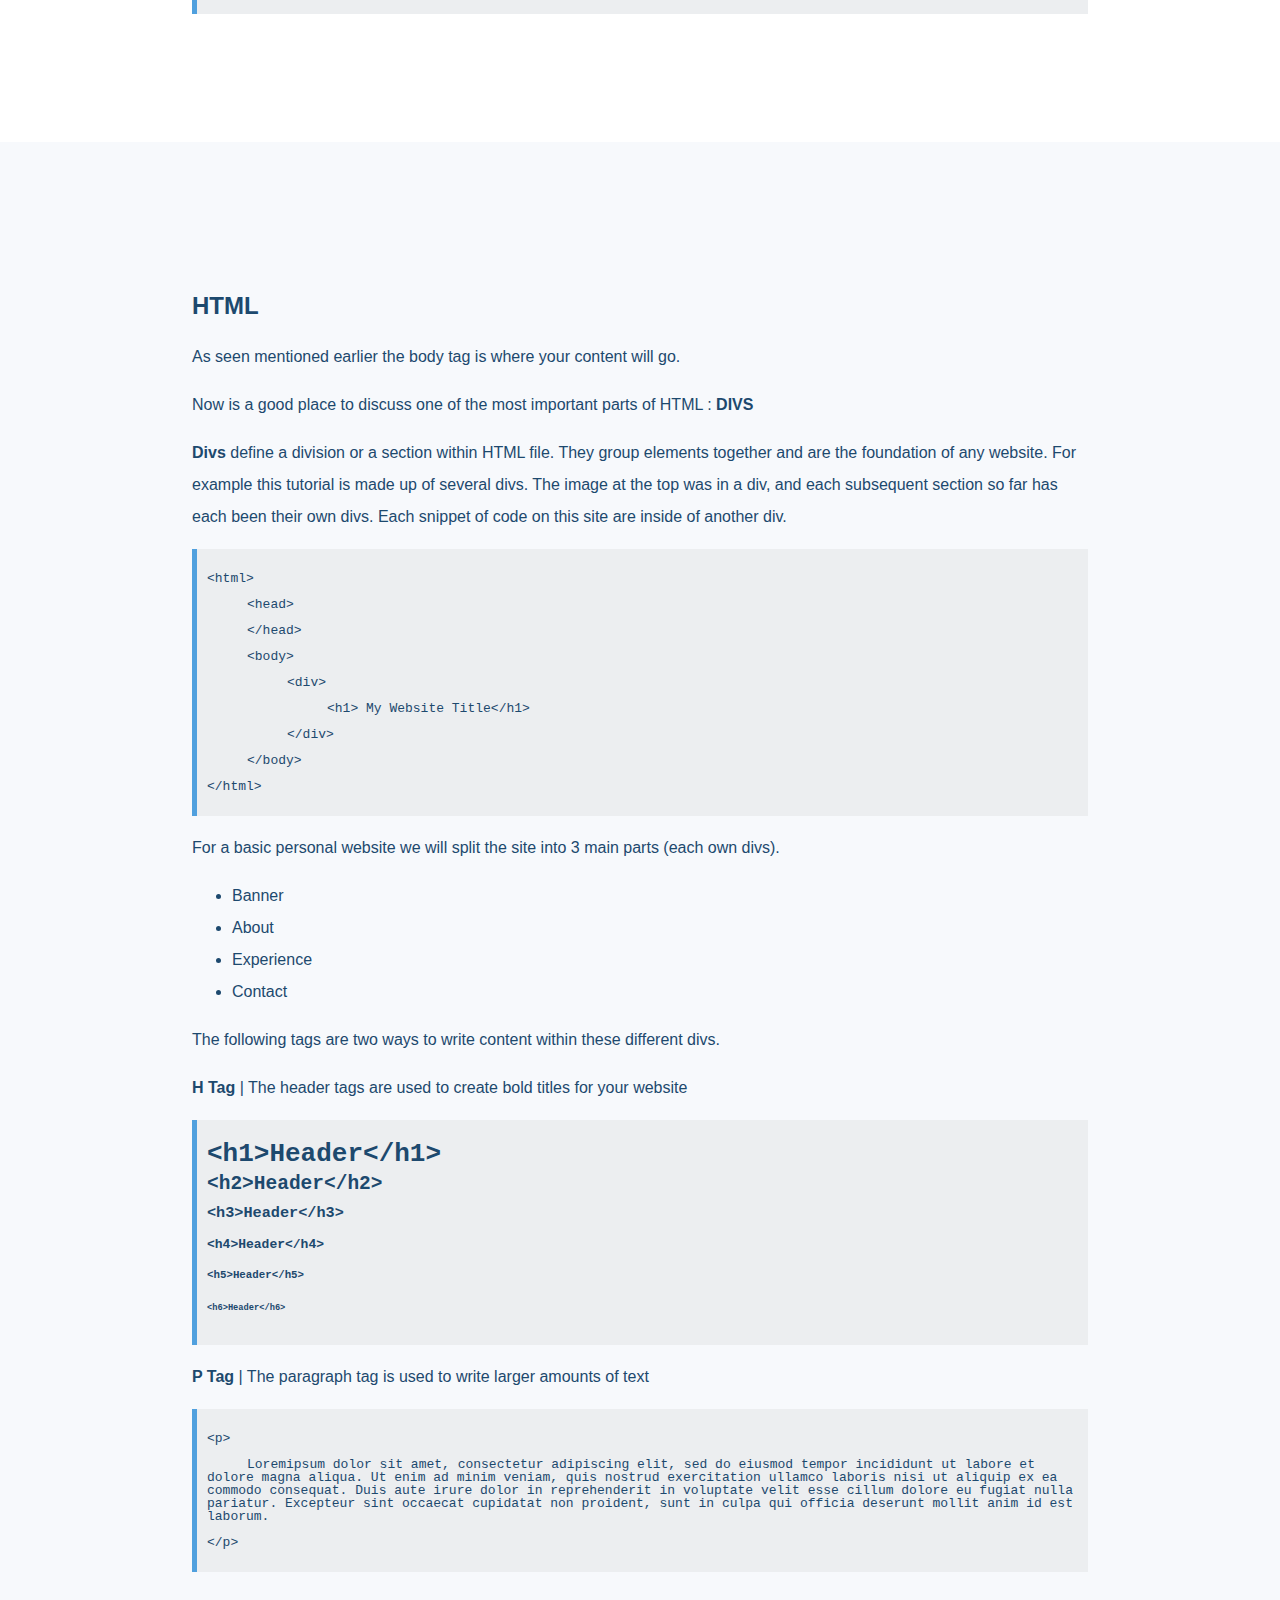
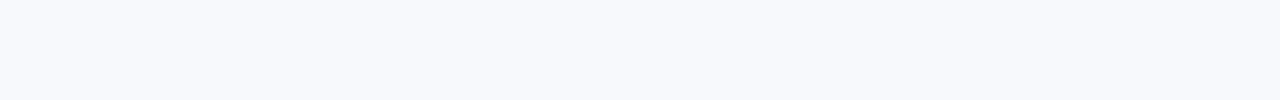
<file: website instruction/indexBetter.html>
<html>

<head>
    <link rel="stylesheet" href="css/main.css">
</head>

<body>
    <div id="banner">
        <h1><b>How to make your own website</b></h1>
        <h3>Monil Patel</h3>
    </div>


    <div id="intro" class="content">
        <p>In today's society learning how to make a website is a valuable skill. For computer science majors it is a great place to showcase projects, experiences and other information about yourselves that you want the world to see. Almost every technology compnay will expect students to have some web development background, however the curriculum here at the Virginia Tech doesn't expose students to it. Web development is a great introduction to basic programming and is great for beginners to see a visual representation of the code they are writing. The following instructions will demonstrate how to build a basic personal website.
        </p>
        <p>It is very easy to start building a website. All you need is some sort of text editor such as notepad++. I personally use adobe brackets but it is completely up to you. Technology companies love web development because it has a very rapid development cycle. Once you understand the basics it can be done within minutes. </p>
    </div>
    <div id="basics" class="content">
        <h2>Basics</h2>
        <p>Web development is broken into three main parts, HTML, CSS, JavaScript. HTML is considered the content of the page. It is the information that you want to share with the world. CSS is the styling of the page. With CSS you can change the colors, fonts, format, and layout. JavaScript adds the functionality to the page. JavaScript is used to program the behavior of the website. This aspect of web development is closer to typical types of programming. Because of the simple design of this website this tutorial will not cover JavaScript.
            <!--            <img id="code_type" src="css/html_css_javascript.png">-->
        </p>
        <p>That's better, after this tutorial you will be able to make a beautiful website like this one! <a href="index.html">Click Here to back to ugly version!</a></p>
    </div>

    <div class="content" id="getting_started">
        <h2>Getting Started</h2>
        <p>You will need to open a text editor and create two files. Save these in a folder for easy accessibility</p>
        <ul>
            <li>index.html</li>
            <li>main.css</li>
        </ul>
        <p><b>index.html</b> is the main page of your website.The basic structure of a HTML file is shown below. It is constructed of tags, html, header and body. The header tags is where imports will be included. The body tag is where your content will go. </p>
        <div class="code">
            <p>&lthtml&gt</p>

            <p class="indent">&lthead&gt</p>
            <p class="indent">&lt/head&gt</p>
            <p class="indent">&ltbody&gt</p>
            <p class="indent">&lt/body&gt</p>
            <p>&lt/html&gt</p>

        </div>
    </div>
    <div id="imports" class="content">
        <h2>Imports</h2>
        <p>Imports are used in order to link your main.css file created earlier to the index.html file. There are a ton of libraries online that make it easy to use different styles buttons and icons such as Font Awesome and Bootstrap.For now we will stick to our custom made CSS files in order to style our webpage. </p>
        <p>CSS imports are placed within the header tags within index.html
        </p>
        <div class="code">
            <p>&lthead&gt</p>
            <p class="indent">&ltlink rel="stylesheet" href="css/main.css"&gt</p>
            <p>&lt/head&gt</p>
        </div>
        <p>Javascript imports would be placed at the bottom of the body tags. But this wont be necessary for this tutorial</p>
        <div class="code">
            <p>&ltbody&gt</p>
            <p class="indent">&ltscript src="javascriptFile.js&gt</p>
            <p>&lt/body&gt</p>


        </div>
    </div>
    <div id="html_info" class="content">
        <h2>HTML</h2>
        <p>As seen mentioned earlier the body tag is where your content will go. </p>
        <p> Now is a good place to discuss one of the most important parts of HTML : <b>DIVS</b></p>
        <p><b>Divs</b> define a division or a section within HTML file. They group elements together and are the foundation of any website. For example this tutorial is made up of several divs. The image at the top was in a div, and each subsequent section so far has each been their own divs. Each snippet of code on this site are inside of another div.</p>
        <div class="code">
            <p>&lthtml&gt</p>

            <p class="indent">&lthead&gt</p>
            <p class="indent">&lt/head&gt</p>
            <p class="indent">&ltbody&gt</p>
            <p class="indent-2x">&ltdiv&gt</p>
            <p class="indent-3x">&lth1&gt My Website Title&lt/h1&gt</p>
            <p class="indent-2x">&lt/div&gt</p>

            <p class="indent">&lt/body&gt</p>
            <p>&lt/html&gt</p>
        </div>
        <p>For a basic personal website we will split the site into 3 main parts (each own divs). </p>
        <ul>
            <li>Banner</li>
            <li>About</li>
            <li>Experience</li>
            <li>Contact</li>
        </ul>
        <p> The following tags are two ways to write content within these different divs. </p>
        <p><b>H Tag</b> | The header tags are used to create bold titles for your website </p>
        <div class="code">
            <h1>&lth1&gtHeader&lt/h1&gt</h1>
            <h2>&lth2&gtHeader&lt/h2&gt</h2>

            <h3>&lth3&gtHeader&lt/h3&gt</h3>

            <h4>&lth4&gtHeader&lt/h4&gt</h4>

            <h5>&lth5&gtHeader&lt/h5&gt</h5>
            <h6>&lth6&gtHeader&lt/h6&gt</h6>
        </div>
        <p><b>P Tag</b> | The paragraph tag is used to write larger amounts of text </p>
        <div class="code">
            <p>&ltp&gt</p>
            <p class="indent">Loremipsum dolor sit amet, consectetur adipiscing elit, sed do eiusmod tempor incididunt ut labore et dolore magna aliqua. Ut enim ad minim veniam, quis nostrud exercitation ullamco laboris nisi ut aliquip ex ea commodo consequat. Duis aute irure dolor in reprehenderit in voluptate velit esse cillum dolore eu fugiat nulla pariatur. Excepteur sint occaecat cupidatat non proident, sunt in culpa qui officia deserunt mollit anim id est laborum.
            </p>
            <p>&lt/p&gt</p>
        </div>


    </div>
</body>

</html>
</file>
<file: css/main.css>
html, body {
    font-family: 'Roboto', sans-serif;
    margin: 0;
    padding: 0;
    height: 100%;
    color: #1d496e;
}

#banner{
/*    height: 50%;*/
    color: white;
    font-size: 2em;
    padding: 15%;
    line-height: 200%;
     background-color: #378cd2;
    background-image:url(banner.JPG);
   background-repeat:no-repeat;
background-position: center center;
    background-size: cover;
/*    background-position: bottom;*/
}

.content {
/*    padding: 10% 15%;*/
/*    line-height: 200%;*/
    
}
#code_type{
    margin-top: 30px;
    margin-bottom: 30px;
}

img{
    width: 100%;
}

#intro{
    background: #f7f9fc;
}

.center_content{
    padding: 3em 2em;
    max-width: 70em;
    background: white;
    line-height: 200%;
    margin: 0px auto;
    background: none;
}

.code{
    font-family: monospace;
    background: #eceef0;
    padding: 10px;
    border-left: solid #50a0de 5px;
    line-height: 100%;
    margin-bottom: 10px
}
.codecss{
    font-family: monospace;
    background: #eceef0;
    padding: 10px;
    border-left: solid #50a0de 5px;
    line-height: 200%;
    margin-bottom: 10px
}
.note{
    background: #eceef0;
    padding: 10px;
    border-left: solid #91de50 5px;
    line-height: 200%;
    margin-bottom: 10px;
}
.indent{
    text-indent: 40px;
}
.indent-2x{
    text-indent: 80px;
}
.indent-3x{
    text-indent: 120px;
}
.indent-4x{
    text-indent: 160px;
}
#ugly_link{
        font-family: 'Roboto', sans-serif;

    background: white;
    line-height: 200%;
    border-left: solid #de5050 5px;
    background: #f7f9fc;
        
}

#getting_started, #html_info, #finish{
    background:#f7f9fc;
}

.test{
    background: red;
}
.comments{
    color: green;;
}
</file>
<file: css/main2.css>
html,
body {
    font-family: 'Roboto', sans-serif;
    margin: 0;
    padding: 0;
    height: 100%;
    color: #1d496e;
}

#banner {
    /*    height: 50%;*/
    color: white;
    font-size: 2em;
    padding: 15%;
    line-height: 200%;
    background-color: #378cd2;
    background-image: url(banner.JPG);
    background-repeat: no-repeat;
    background-position: center center;
    background-size: cover;
    /*    background-position: bottom;*/
}

.center {
    padding: 3em 2em;
    max-width: 70em;
    background: white;
    line-height: 200%;
    margin: 0px auto;
    background: none;
}

#about,
#contact {
    background: #f7f9fc;
}
</file>
<file: website instruction/css/main.css>
html, body {
    font-family: 'Roboto', sans-serif;
    margin: 0;
    padding: 0;
    height: 100%;
    color: #1d496e;
}

#banner{
/*    height: 50%;*/
    color: white;
    font-size: 2em;
    padding: 15%;
    line-height: 200%;
     background-color: #378cd2;
    background-image:url(banner.JPG);
   background-repeat:no-repeat;
background-position: center center;
    background-size: cover;
/*    background-position: bottom;*/
}

.content {
    padding: 10% 15%;
    line-height: 200%;
    
}
#code_type{
    margin-top: 30px;
    margin-bottom: 30px;
}

img{
    width: 100%;
}

#intro{
    background: #f7f9fc;
}



.code{
    font-family: monospace;
    background: #eceef0;
    padding: 10px;
    border-left: solid #50a0de 5px;
    line-height: 100%;
}
.indent{
    text-indent: 40px;
}
.indent-2x{
    text-indent: 80px;
}
.indent-3x{
    text-indent: 120px;
}

#ugly_link{
        font-family: 'Roboto', sans-serif;

    background: white;
    line-height: 200%;
    border-left: solid #de5050 5px;
    background: #f7f9fc;
        
}

#getting_started, #html_info{
    background:#f7f9fc;
}
</file>
